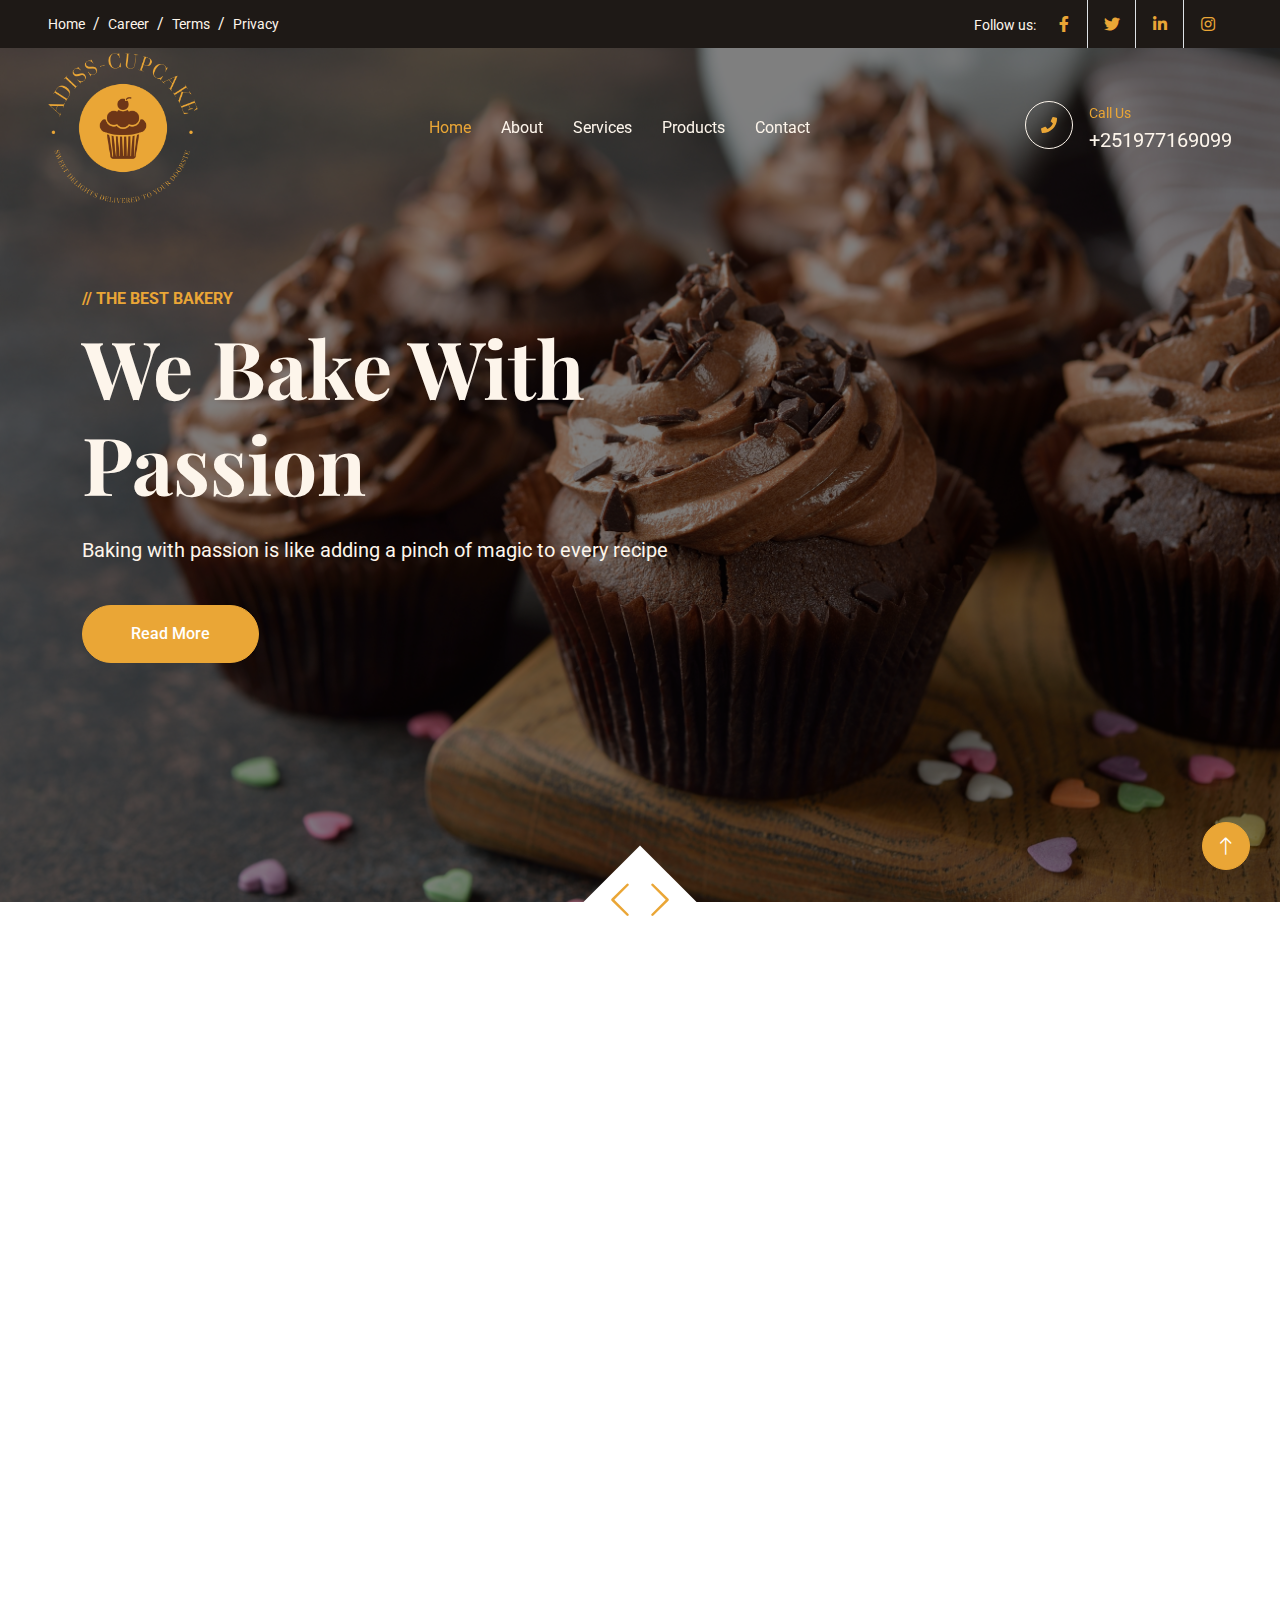
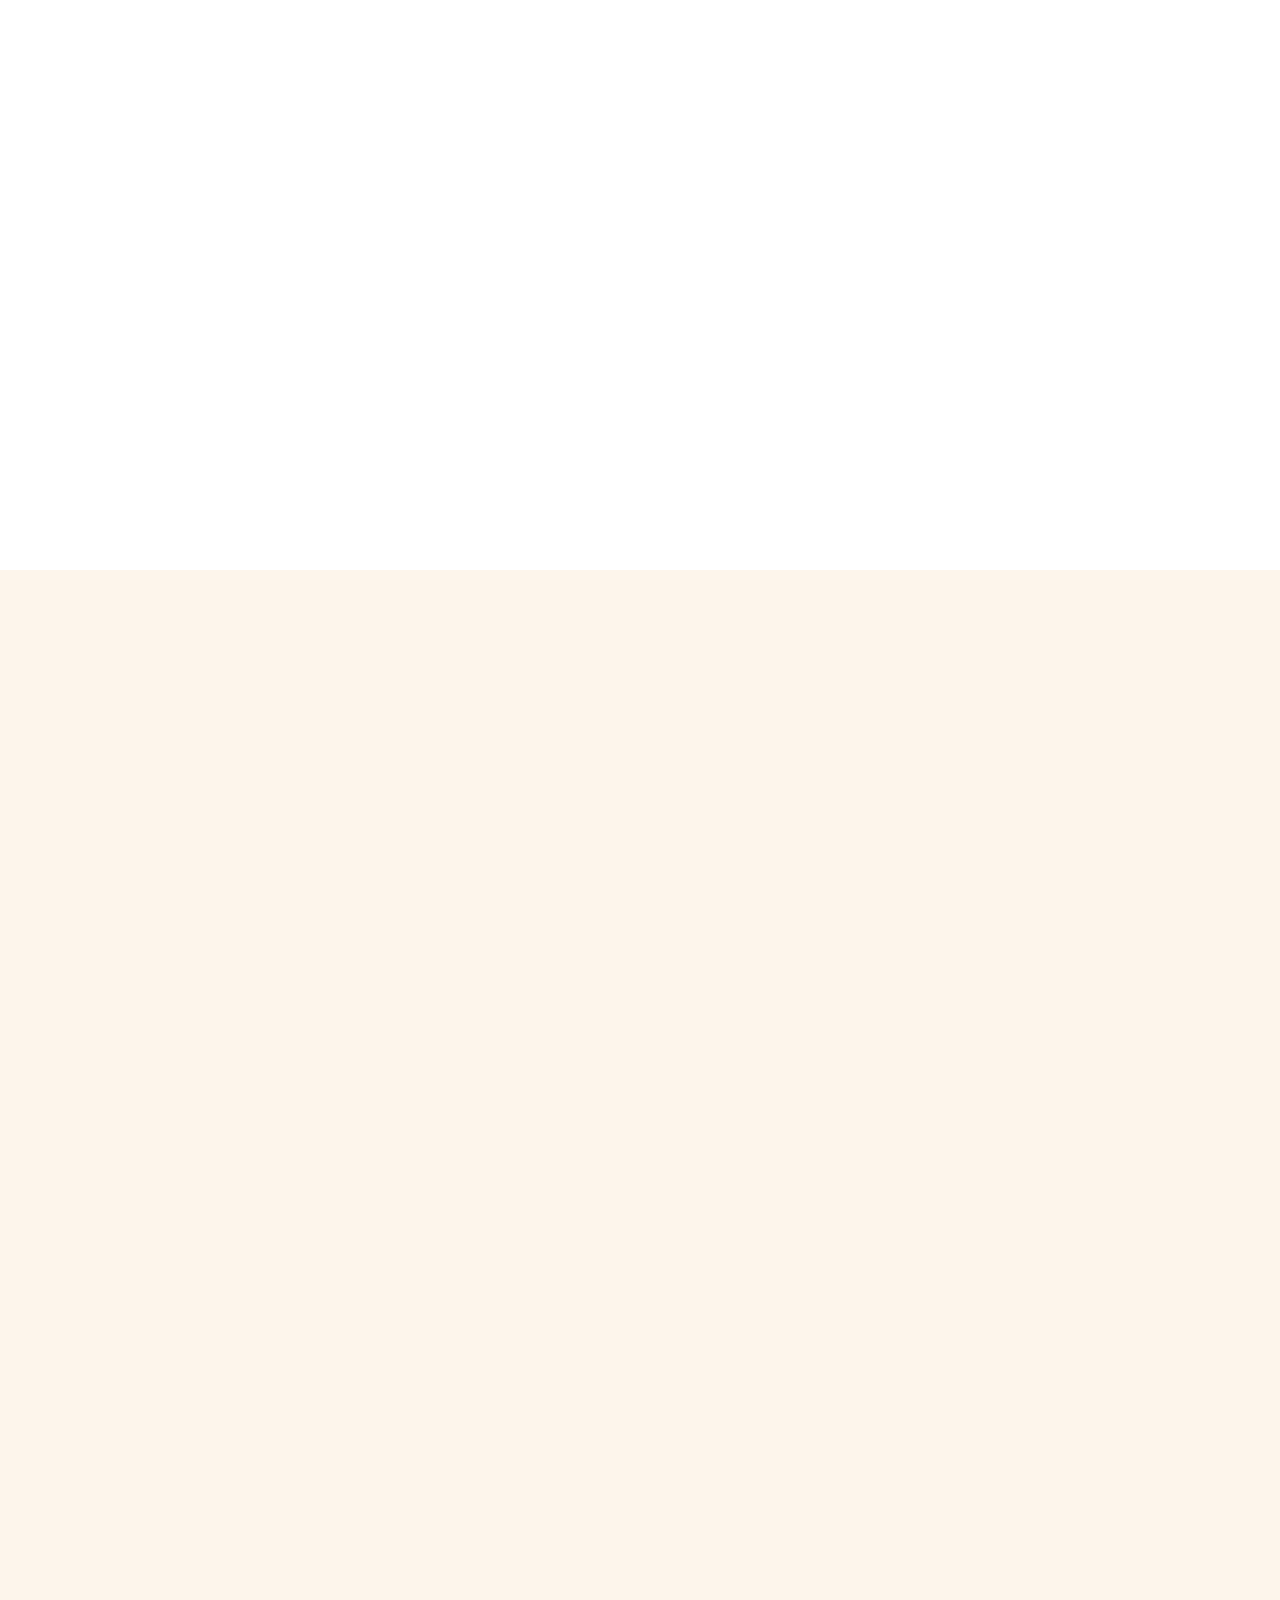
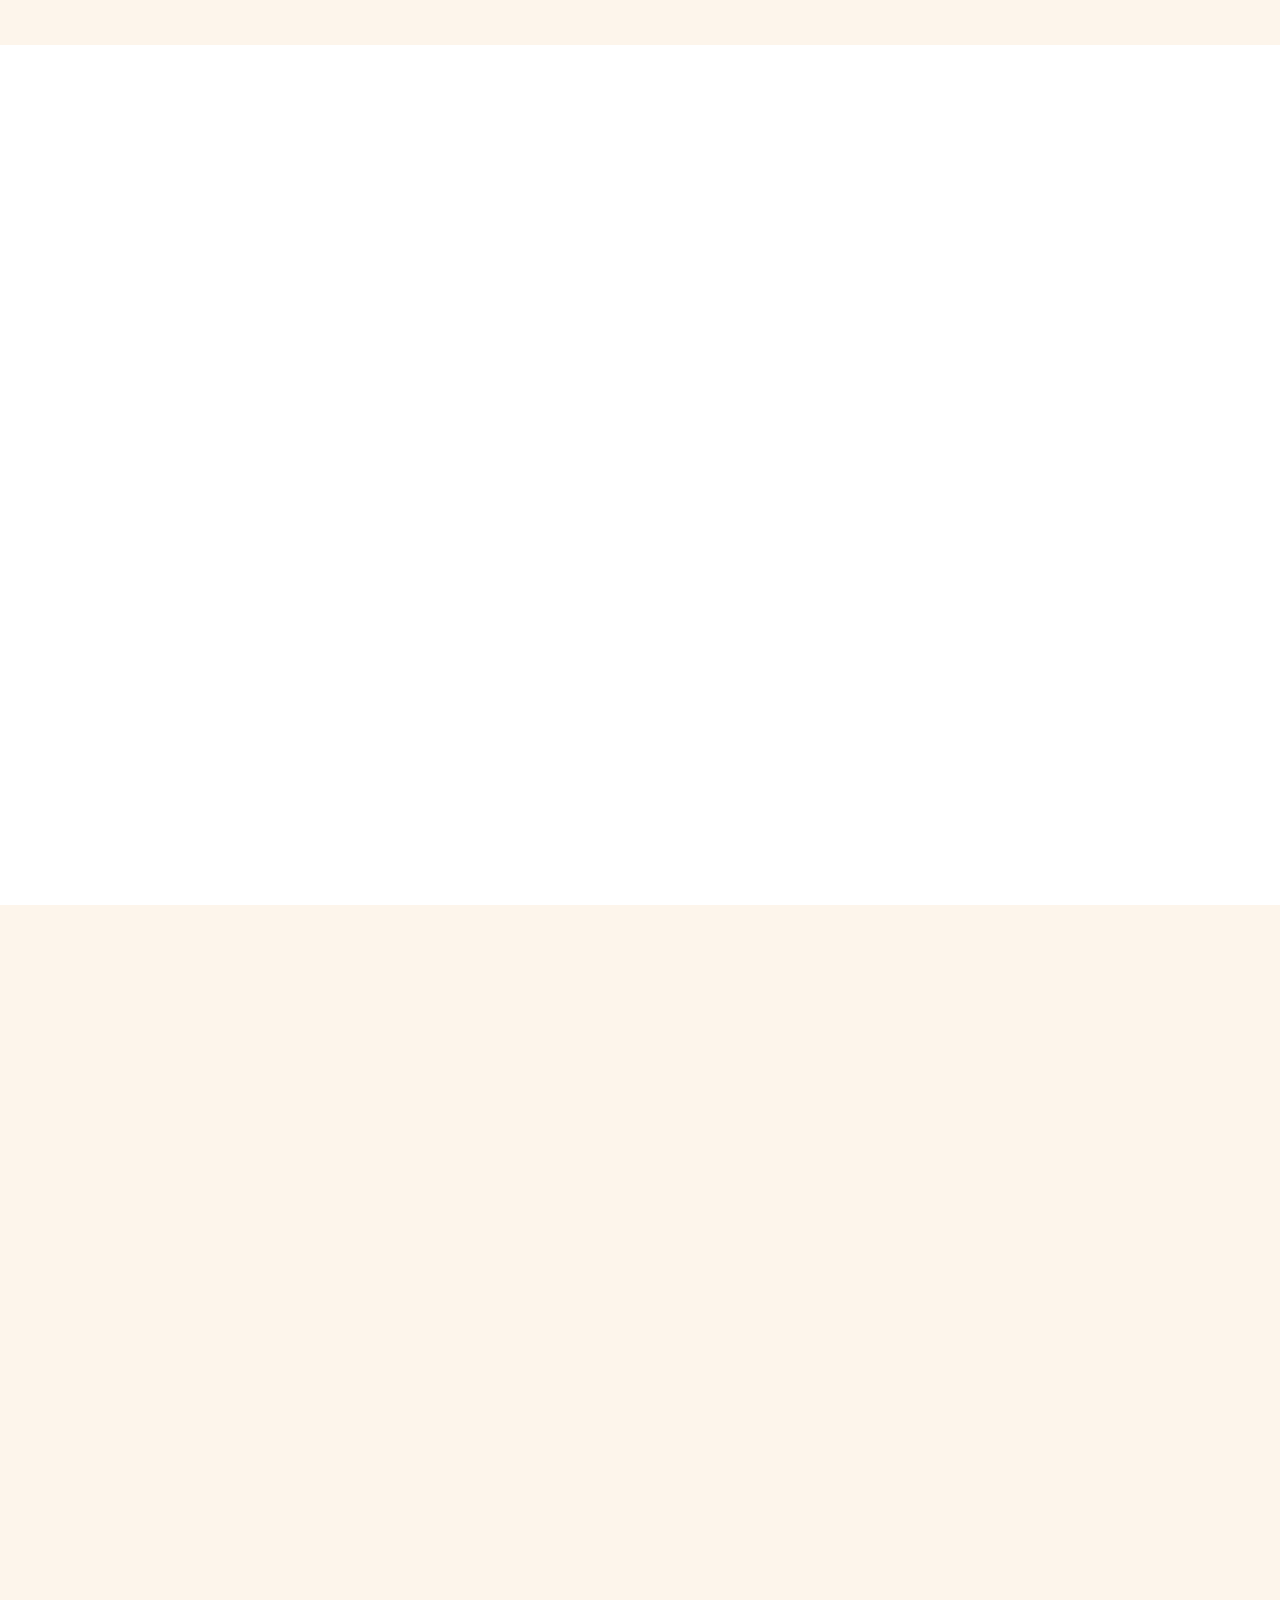
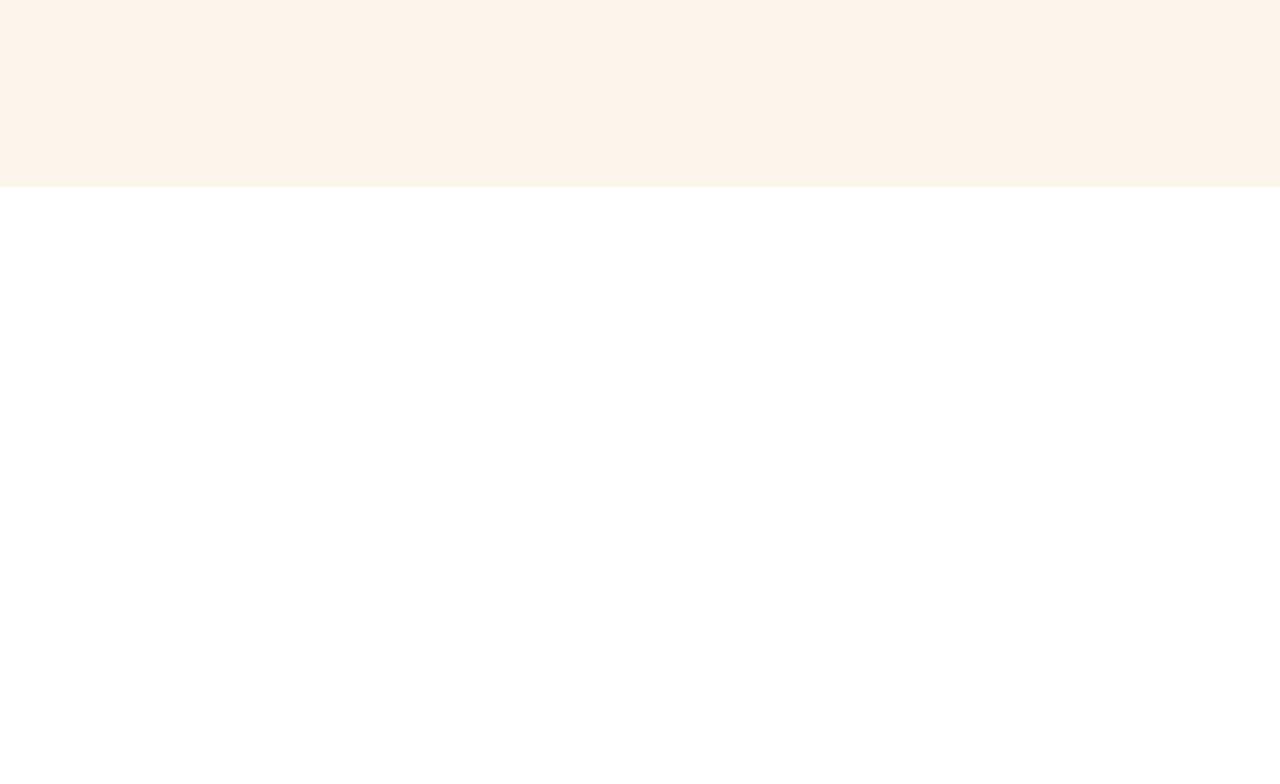
<file: baker-1.0.0/index.html>
<!DOCTYPE html>
<html lang="en">
  <head>
    <meta charset="utf-8" />
    <title>adiss-cupcake</title>
    <meta content="width=device-width, initial-scale=1.0" name="viewport" />
    <meta content="" name="keywords" />
    <meta content="" name="description" />

    <!-- Favicon -->
    <link href="img/logo.png" rel="icon" type="image/png" />

    <!-- Google Web Fonts -->
    <link rel="preconnect" href="https://fonts.googleapis.com" />
    <link rel="preconnect" href="https://fonts.gstatic.com" crossorigin />
    <link
      href="https://fonts.googleapis.com/css2?family=Roboto:wght@400;500&family=Playfair+Display:wght@600;700&display=swap"
      rel="stylesheet"
    />

    <!-- Icon Font Stylesheet -->
    <link
      href="https://cdnjs.cloudflare.com/ajax/libs/font-awesome/5.10.0/css/all.min.css"
      rel="stylesheet"
    />
    <link
      href="https://cdn.jsdelivr.net/npm/bootstrap-icons@1.4.1/font/bootstrap-icons.css"
      rel="stylesheet"
    />

    <!-- Libraries Stylesheet -->
    <link href="lib/animate/animate.min.css" rel="stylesheet" />
    <link href="lib/owlcarousel/assets/owl.carousel.min.css" rel="stylesheet" />

    <!-- Customized Bootstrap Stylesheet -->
    <link href="css/bootstrap.min.css" rel="stylesheet" />

    <!-- Template Stylesheet -->
    <link href="css/style.css" rel="stylesheet" />
  </head>

  <body>
    <!-- Spinner Start -->
    <div
      id="spinner"
      class="show bg-white position-fixed translate-middle w-100 vh-100 top-50 start-50 d-flex align-items-center justify-content-center"
    >
      <div class="spinner-grow text-primary" role="status"></div>
    </div>
    <!-- Spinner End -->

    <!-- Topbar Start -->
    <div
      class="container-fluid top-bar bg-dark text-light px-0 wow fadeIn"
      data-wow-delay="0.1s"
    >
      <div class="row gx-0 align-items-center d-none d-lg-flex">
        <div class="col-lg-6 px-5 text-start">
          <ol class="breadcrumb mb-0">
            <li class="breadcrumb-item">
              <a class="small text-light" href="#">Home</a>
            </li>
            <li class="breadcrumb-item">
              <a class="small text-light" href="#">Career</a>
            </li>
            <li class="breadcrumb-item">
              <a class="small text-light" href="#">Terms</a>
            </li>
            <li class="breadcrumb-item">
              <a class="small text-light" href="#">Privacy</a>
            </li>
          </ol>
        </div>
        <div class="col-lg-6 px-5 text-end">
          <small>Follow us:</small>
          <div class="h-100 d-inline-flex align-items-center">
            <a class="btn-lg-square text-primary border-end rounded-0" href=""
              ><i class="fab fa-facebook-f"></i
            ></a>
            <a class="btn-lg-square text-primary border-end rounded-0" href=""
              ><i class="fab fa-twitter"></i
            ></a>
            <a class="btn-lg-square text-primary border-end rounded-0" href=""
              ><i class="fab fa-linkedin-in"></i
            ></a>
            <a class="btn-lg-square text-primary pe-0" href=""
              ><i class="fab fa-instagram"></i
            ></a>
          </div>
        </div>
      </div>
    </div>
    <!-- Topbar End -->

    <!-- Navbar Start -->
    <nav
      class="navbar navbar-expand-lg navbar-dark fixed-top py-lg-0 px-lg-5 wow fadeIn"
      data-wow-delay="0.1s"
    >
      <a href="index.html" class="navbar-brand ms-4 ms-lg-0">
        <img
          src="img/logo.png"
          alt="Logo"
          width="150"
          height="auto"
          class="d-none d-md-block"
        />
      </a>
      <button
        type="button"
        class="navbar-toggler me-4"
        data-bs-toggle="collapse"
        data-bs-target="#navbarCollapse"
      >
        <span class="navbar-toggler-icon"></span>
      </button>
      <div class="collapse navbar-collapse" id="navbarCollapse">
        <div class="navbar-nav mx-auto p-4 p-lg-0">
          <a href="index.html" class="nav-item nav-link active">Home</a>
          <a href="about.html" class="nav-item nav-link">About</a>
          <a href="service.html" class="nav-item nav-link">Services</a>
          <a href="product.html" class="nav-item nav-link">Products</a>

          <a href="contact.html" class="nav-item nav-link">Contact</a>
        </div>
        <div class="d-none d-lg-flex">
          <div
            class="flex-shrink-0 btn-lg-square border border-light rounded-circle"
          >
            <i class="fa fa-phone text-primary"></i>
          </div>
          <div class="ps-3">
            <small class="text-primary mb-0">Call Us</small>
            <p class="text-light fs-5 mb-0">+251977169099</p>
          </div>
        </div>
      </div>
    </nav>
    <!-- Navbar End -->

    <!-- Carousel Start -->
    <div class="container-fluid p-0 pb-5 wow fadeIn" data-wow-delay="0.1s">
      <div class="owl-carousel header-carousel position-relative">
        <div class="owl-carousel-item position-relative">
          <img class="img-fluid" src="img/hero.jpg" alt="" />
          <div class="owl-carousel-inner">
            <div class="container">
              <div class="row justify-content-start">
                <div class="col-lg-8">
                  <p class="text-primary text-uppercase fw-bold mb-2">
                    // The Best Bakery
                  </p>
                  <h1 class="display-1 text-light mb-4 animated slideInDown">
                    We Bake With Passion
                  </h1>
                  <p class="text-light fs-5 mb-4 pb-3">
                    Baking with passion is like adding a pinch of magic to every
                    recipe
                  </p>
                  <a href="" class="btn btn-primary rounded-pill py-3 px-5"
                    >Read More</a
                  >
                </div>
              </div>
            </div>
          </div>
        </div>
        <div class="owl-carousel-item position-relative">
          <img class="img-fluid" src="img/carousel-2.jpg" alt="" />
          <div class="owl-carousel-inner">
            <div class="container">
              <div class="row justify-content-start">
                <div class="col-lg-8">
                  <p class="text-primary text-uppercase fw-bold mb-2">
                    // The Best Bakery
                  </p>
                  <h1 class="display-1 text-light mb-4 animated slideInDown">
                    We Bake With Passion
                  </h1>
                  <p class="text-light fs-5 mb-4 pb-3">
                    Vero elitr justo clita lorem. Ipsum dolor sed stet sit diam
                    rebum ipsum.
                  </p>
                  <a href="" class="btn btn-primary rounded-pill py-3 px-5"
                    >Read More</a
                  >
                </div>
              </div>
            </div>
          </div>
        </div>
      </div>
    </div>
    <!-- Carousel End -->

    <!-- Facts Start -->
    <div class="container-xxl py-6">
      <div class="container">
        <div class="row g-4">
          <div class="col-lg-3 col-md-6 wow fadeIn" data-wow-delay="0.1s">
            <div class="fact-item bg-light rounded text-center h-100 p-5">
              <i class="fa fa-certificate fa-4x text-primary mb-4"></i>
              <p class="mb-2">Years Experience</p>
              <h1 class="display-5 mb-0" data-toggle="counter-up">10</h1>
            </div>
          </div>
          <div class="col-lg-3 col-md-6 wow fadeIn" data-wow-delay="0.3s">
            <div class="fact-item bg-light rounded text-center h-100 p-5">
              <i class="fa fa-users fa-4x text-primary mb-4"></i>
              <p class="mb-2">Skilled Professionals</p>
              <h1 class="display-5 mb-0" data-toggle="counter-up">7</h1>
            </div>
          </div>
          <div class="col-lg-3 col-md-6 wow fadeIn" data-wow-delay="0.5s">
            <div class="fact-item bg-light rounded text-center h-100 p-5">
              <i class="fa fa-bread-slice fa-4x text-primary mb-4"></i>
              <p class="mb-2">Total Products</p>
              <h1 class="display-5 mb-0" data-toggle="counter-up">50</h1>
            </div>
          </div>
          <div class="col-lg-3 col-md-6 wow fadeIn" data-wow-delay="0.7s">
            <div class="fact-item bg-light rounded text-center h-100 p-5">
              <i class="fa fa-cart-plus fa-4x text-primary mb-4"></i>
              <p class="mb-2">Order Everyday</p>
              <h1 class="display-5 mb-0" data-toggle="counter-up">120</h1>
            </div>
          </div>
        </div>
      </div>
    </div>
    <!-- Facts End -->

    <!-- About Start -->
    <div class="container-xxl py-6">
      <div class="container">
        <div class="row g-5">
          <div class="col-lg-6 wow fadeInUp" data-wow-delay="0.1s">
            <div class="row img-twice position-relative h-100">
              <div class="col-6">
                <img class="img-fluid rounded" src="img/et2.jpg" alt="" />
              </div>
              <div class="col-6 align-self-end">
                <img class="img-fluid rounded" src="img/ethio1.jpg" alt="" />
              </div>
            </div>
          </div>
          <div class="col-lg-6 wow fadeInUp" data-wow-delay="0.5s">
            <div class="h-100">
              <p class="text-primary text-uppercase mb-2">// About Us</p>
              <h1 class="display-6 mb-4">
                We Bake Every Item From The Core Of Our Hearts
              </h1>
              <p>
                At adiss-cupcake "We Bake Every Item From The Core Of Our
                Hearts" in Addis Ababa, baking is our true passion. With love
                and care, we create visually stunning and delicious treats. Our
                commitment to excellence ensures that every bite is filled with
                dedication and joy. Indulge in our heartfelt creations and
                experience the extraordinary.
              </p>

              <div class="row g-2 mb-4">
                <div class="col-sm-6">
                  <i class="fa fa-check text-primary me-2"></i>Quality Products
                </div>
                <div class="col-sm-6">
                  <i class="fa fa-check text-primary me-2"></i>Custom Products
                </div>
                <div class="col-sm-6">
                  <i class="fa fa-check text-primary me-2"></i>Online Order
                </div>
                <div class="col-sm-6">
                  <i class="fa fa-check text-primary me-2"></i>Home Delivery
                </div>
              </div>
              <a class="btn btn-primary rounded-pill py-3 px-5" href=""
                >Read More</a
              >
            </div>
          </div>
        </div>
      </div>
    </div>
    <!-- About End -->

    <!-- Product Start -->
    <div class="container-xxl bg-light my-6 py-6 pt-0">
      <div class="container">
        <div
          class="bg-primary text-light rounded-bottom p-5 my-6 mt-0 wow fadeInUp"
          data-wow-delay="0.1s"
        >
          <div class="row g-4 align-items-center">
            <div class="col-lg-6">
              <h1 class="display-4 text-light mb-0">
                The Best Bakery In Addis Ababa
              </h1>
            </div>
            <div class="col-lg-6 text-lg-end">
              <div class="d-inline-flex align-items-center text-start">
                <i class="fa fa-phone-alt fa-4x flex-shrink-0"></i>
                <div class="ms-4">
                  <p class="fs-5 fw-bold mb-0">Call Us</p>
                  <p class="fs-1 fw-bold mb-0">+251977169099</p>
                </div>
              </div>
            </div>
          </div>
        </div>
        <div
          class="text-center mx-auto mb-5 wow fadeInUp"
          data-wow-delay="0.1s"
          style="max-width: 500px"
        >
          <p class="text-primary text-uppercase mb-2">// Bakery Products</p>
          <h1 class="display-6 mb-4">
            Explore The Categories Of Our Bakery Products
          </h1>
        </div>
        <div class="row g-4">
          <div class="col-lg-4 col-md-6 wow fadeInUp" data-wow-delay="0.1s">
            <div
              class="product-item d-flex flex-column bg-white rounded overflow-hidden h-100"
            >
              <div class="text-center p-4">
                <div
                  class="d-inline-block border border-primary rounded-pill px-3 mb-3"
                >
                  40-br to 99-br
                </div>
                <h3 class="mb-3">Cake</h3>
                <span
                  >Tempor erat elitr rebum at clita dolor diam ipsum sit diam
                  amet diam et eos</span
                >
              </div>
              <div class="position-relative mt-auto">
                <img class="img-fluid" src="img/product-1.jpg" alt="" />
                <div class="product-overlay">
                  <a
                    class="btn btn-lg-square btn-outline-light rounded-circle"
                    href=""
                    ><i class="fa fa-eye text-primary"></i
                  ></a>
                </div>
              </div>
            </div>
          </div>
          <div class="col-lg-4 col-md-6 wow fadeInUp" data-wow-delay="0.3s">
            <div
              class="product-item d-flex flex-column bg-white rounded overflow-hidden h-100"
            >
              <div class="text-center p-4">
                <div
                  class="d-inline-block border border-primary rounded-pill pt-1 px-3 mb-3"
                >
                  11-br to 99-br
                </div>
                <h3 class="mb-3">Bread</h3>
                <span
                  >Tempor erat elitr rebum at clita dolor diam ipsum sit diam
                  amet diam et eos</span
                >
              </div>
              <div class="position-relative mt-auto">
                <img class="img-fluid" src="img/product-2.jpg" alt="" />
                <div class="product-overlay">
                  <a
                    class="btn btn-lg-square btn-outline-light rounded-circle"
                    href=""
                    ><i class="fa fa-eye text-primary"></i
                  ></a>
                </div>
              </div>
            </div>
          </div>
          <div class="col-lg-4 col-md-6 wow fadeInUp" data-wow-delay="0.5s">
            <div
              class="product-item d-flex flex-column bg-white rounded overflow-hidden h-100"
            >
              <div class="text-center p-4">
                <div
                  class="d-inline-block border border-primary rounded-pill pt-1 px-3 mb-3"
                >
                  11-br to 99-br
                </div>
                <h4 class="mb-3">Cookies</h4>
                <span
                  >Tempor erat elitr rebum at clita dolor diam ipsum sit diam
                  amet diam et eos</span
                >
              </div>
              <div class="position-relative mt-auto">
                <img class="img-fluid" src="img/product-3.jpg" alt="" />
                <div class="product-overlay">
                  <a
                    class="btn btn-lg-square btn-outline-light rounded-circle"
                    href=""
                    ><i class="fa fa-eye text-primary"></i
                  ></a>
                </div>
              </div>
            </div>
          </div>
        </div>
      </div>
    </div>
    <!-- Product End -->

    <!-- Service Start -->
    <div class="container-xxl py-6">
      <div class="container">
        <div class="row g-5">
          <div class="col-lg-6 wow fadeInUp" data-wow-delay="0.1s">
            <p class="text-primary text-uppercase mb-2">// Our Services</p>
            <h1 class="display-6 mb-4">What Do We Offer For You?</h1>
            <p class="mb-5">
              Tempor erat elitr rebum at clita. Diam dolor diam ipsum sit. Aliqu
              diam amet diam et eos. Clita erat ipsum et lorem et sit, sed stet
              lorem sit clita duo justo magna dolore erat amet
            </p>
            <div class="row gy-5 gx-4">
              <div class="col-sm-6 wow fadeIn" data-wow-delay="0.1s">
                <div class="d-flex align-items-center mb-3">
                  <div
                    class="flex-shrink-0 btn-square bg-primary rounded-circle me-3"
                  >
                    <i class="fa fa-bread-slice text-white"></i>
                  </div>
                  <h5 class="mb-0">Quality Products</h5>
                </div>
                <span
                  >Magna sea eos sit dolor, ipsum amet ipsum lorem diam
                  eos</span
                >
              </div>
              <div class="col-sm-6 wow fadeIn" data-wow-delay="0.2s">
                <div class="d-flex align-items-center mb-3">
                  <div
                    class="flex-shrink-0 btn-square bg-primary rounded-circle me-3"
                  >
                    <i class="fa fa-birthday-cake text-white"></i>
                  </div>
                  <h5 class="mb-0">Custom Products</h5>
                </div>
                <span
                  >Magna sea eos sit dolor, ipsum amet ipsum lorem diam
                  eos</span
                >
              </div>
              <div class="col-sm-6 wow fadeIn" data-wow-delay="0.3s">
                <div class="d-flex align-items-center mb-3">
                  <div
                    class="flex-shrink-0 btn-square bg-primary rounded-circle me-3"
                  >
                    <i class="fa fa-cart-plus text-white"></i>
                  </div>
                  <h5 class="mb-0">Online Order</h5>
                </div>
                <span
                  >Magna sea eos sit dolor, ipsum amet ipsum lorem diam
                  eos</span
                >
              </div>
              <div class="col-sm-6 wow fadeIn" data-wow-delay="0.4s">
                <div class="d-flex align-items-center mb-3">
                  <div
                    class="flex-shrink-0 btn-square bg-primary rounded-circle me-3"
                  >
                    <i class="fa fa-truck text-white"></i>
                  </div>
                  <h5 class="mb-0">Home Delivery</h5>
                </div>
                <span
                  >Magna sea eos sit dolor, ipsum amet ipsum lorem diam
                  eos</span
                >
              </div>
            </div>
          </div>
          <div class="col-lg-6 wow fadeInUp" data-wow-delay="0.5s">
            <div class="row img-twice position-relative h-100">
              <div class="col-6">
                <img class="img-fluid rounded" src="img/service-1.jpg" alt="" />
              </div>
              <div class="col-6 align-self-end">
                <img class="img-fluid rounded" src="img/service-2.jpg" alt="" />
              </div>
            </div>
          </div>
        </div>
      </div>
    </div>
    <!-- Service End -->

    <!-- Testimonial Start -->
    <div class="container-xxl bg-light my-6 py-6 pb-0">
      <div class="container">
        <div
          class="text-center mx-auto mb-5 wow fadeInUp"
          data-wow-delay="0.1s"
          style="max-width: 500px"
        >
          <p class="text-primary text-uppercase mb-2">// Client's Review</p>
          <h1 class="display-6 mb-4">More Than 1000+ Customers Trusted Us</h1>
        </div>
        <div
          class="owl-carousel testimonial-carousel wow fadeInUp"
          data-wow-delay="0.1s"
        >
          <div class="testimonial-item bg-white rounded p-4">
            <div class="d-flex align-items-center mb-4">
              <img
                class="flex-shrink-0 rounded-circle border p-1"
                src="img/testimonial-1.jpg"
                alt=""
              />
              <div class="ms-4">
                <h5 class="mb-1">Client Name</h5>
                <span>Profession</span>
              </div>
            </div>
            <p class="mb-0">
              Tempor erat elitr rebum at clita. Diam dolor diam ipsum sit diam
              amet diam et eos. Clita erat ipsum et lorem et sit.
            </p>
          </div>
          <div class="testimonial-item bg-white rounded p-4">
            <div class="d-flex align-items-center mb-4">
              <img
                class="flex-shrink-0 rounded-circle border p-1"
                src="img/testimonial-2.jpg"
                alt=""
              />
              <div class="ms-4">
                <h5 class="mb-1">Client Name</h5>
                <span>Profession</span>
              </div>
            </div>
            <p class="mb-0">
              Tempor erat elitr rebum at clita. Diam dolor diam ipsum sit diam
              amet diam et eos. Clita erat ipsum et lorem et sit.
            </p>
          </div>
          <div class="testimonial-item bg-white rounded p-4">
            <div class="d-flex align-items-center mb-4">
              <img
                class="flex-shrink-0 rounded-circle border p-1"
                src="img/testimonial-3.jpg"
                alt=""
              />
              <div class="ms-4">
                <h5 class="mb-1">Client Name</h5>
                <span>Profession</span>
              </div>
            </div>
            <p class="mb-0">
              Tempor erat elitr rebum at clita. Diam dolor diam ipsum sit diam
              amet diam et eos. Clita erat ipsum et lorem et sit.
            </p>
          </div>
          <div class="testimonial-item bg-white rounded p-4">
            <div class="d-flex align-items-center mb-4">
              <img
                class="flex-shrink-0 rounded-circle border p-1"
                src="img/testimonial-4.jpg"
                alt=""
              />
              <div class="ms-4">
                <h5 class="mb-1">Client Name</h5>
                <span>Profession</span>
              </div>
            </div>
            <p class="mb-0">
              Tempor erat elitr rebum at clita. Diam dolor diam ipsum sit diam
              amet diam et eos. Clita erat ipsum et lorem et sit.
            </p>
          </div>
        </div>
        <div
          class="bg-primary text-light rounded-top p-5 my-6 mb-0 wow fadeInUp"
          data-wow-delay="0.1s"
        >
          <div class="row align-items-center">
            <div class="col-md-6">
              <h1 class="display-4 text-light mb-0">
                Subscribe Our Newsletter
              </h1>
            </div>
            <div class="col-md-6 text-md-end">
              <div class="position-relative">
                <input
                  class="form-control bg-transparent border-light w-100 py-3 ps-4 pe-5"
                  type="text"
                  placeholder="Your email"
                />
                <button
                  type="button"
                  class="btn btn-dark py-2 px-3 position-absolute top-0 end-0 mt-2 me-2"
                >
                  SignUp
                </button>
              </div>
            </div>
          </div>
        </div>
      </div>
    </div>
    <!-- Testimonial End -->

    <!-- Footer Start -->
    <div
      class="container-fluid bg-dark text-light footer my-6 mb-0 py-5 wow fadeIn"
      data-wow-delay="0.1s"
    >
      <div class="container py-5">
        <div class="row g-5">
          <div class="col-lg-3 col-md-6">
            <h4 class="text-light mb-4">Office Address</h4>
            <p class="mb-2">
              <i class="fa fa-map-marker-alt me-3"></i>Safari,Addis Ababa,
              Ethiopia
            </p>
            <p class="mb-2">
              <i class="fa fa-phone-alt me-3"></i>+251977169099
            </p>
            <p class="mb-2">
              <i class="fa fa-envelope me-3"></i>info@example.com
            </p>
            <div class="d-flex pt-2">
              <a
                class="btn btn-square btn-outline-light rounded-circle me-1"
                href=""
                ><i class="fab fa-twitter"></i
              ></a>
              <a
                class="btn btn-square btn-outline-light rounded-circle me-1"
                href=""
                ><i class="fab fa-facebook-f"></i
              ></a>
              <a
                class="btn btn-square btn-outline-light rounded-circle me-1"
                href=""
                ><i class="fab fa-youtube"></i
              ></a>
              <a
                class="btn btn-square btn-outline-light rounded-circle me-0"
                href=""
                ><i class="fab fa-linkedin-in"></i
              ></a>
            </div>
          </div>
          <div class="col-lg-3 col-md-6">
            <h4 class="text-light mb-4">Quick Links</h4>
            <a class="btn btn-link" href="">About Us</a>
            <a class="btn btn-link" href="">Contact Us</a>
            <a class="btn btn-link" href="">Our Services</a>
            <a class="btn btn-link" href="">Terms & Condition</a>
            <a class="btn btn-link" href="">Support</a>
          </div>
          <div class="col-lg-3 col-md-6">
            <h4 class="text-light mb-4">Quick Links</h4>
            <a class="btn btn-link" href="">About Us</a>
            <a class="btn btn-link" href="">Contact Us</a>
            <a class="btn btn-link" href="">Our Services</a>
            <a class="btn btn-link" href="">Terms & Condition</a>
            <a class="btn btn-link" href="">Support</a>
          </div>
          <div class="col-lg-3 col-md-6">
            <h4 class="text-light mb-4">Photo Gallery</h4>
            <div class="row g-2">
              <div class="col-4">
                <img
                  class="img-fluid bg-light rounded p-1"
                  src="img/product-1.jpg"
                  alt="Image"
                />
              </div>
              <div class="col-4">
                <img
                  class="img-fluid bg-light rounded p-1"
                  src="img/product-2.jpg"
                  alt="Image"
                />
              </div>
              <div class="col-4">
                <img
                  class="img-fluid bg-light rounded p-1"
                  src="img/product-3.jpg"
                  alt="Image"
                />
              </div>
              <div class="col-4">
                <img
                  class="img-fluid bg-light rounded p-1"
                  src="img/product-2.jpg"
                  alt="Image"
                />
              </div>
              <div class="col-4">
                <img
                  class="img-fluid bg-light rounded p-1"
                  src="img/product-3.jpg"
                  alt="Image"
                />
              </div>
              <div class="col-4">
                <img
                  class="img-fluid bg-light rounded p-1"
                  src="img/product-1.jpg"
                  alt="Image"
                />
              </div>
            </div>
          </div>
        </div>
      </div>
    </div>
    <!-- Footer End -->

    <!-- Copyright Start -->
    <div
      class="container-fluid copyright text-light py-4 wow fadeIn"
      data-wow-delay="0.1s"
    >
      <div class="container">
        <div class="row">
          <div class="col-md-6 text-center text-md-start mb-3 mb-md-0">
            &copy; <a href="#">adiss-cupcake</a>, All Right Reserved.
          </div>
          <div class="col-md-6 text-center text-md-end">
            <!--/*** This template is free as long as you keep the footer author’s credit link/attribution link/backlink. If you'd like to use the template without the footer author’s credit link/attribution link/backlink, you can purchase the Credit Removal License from "https://htmlcodex.com/credit-removal". Thank you for your support. ***/-->
            Designed By <a href="https://htmlcodex.com">@sirakkidane</a>
            <br />phone:
            <a
              class="border-bottom"
              href="https://themewagon.com"
              target="_blank"
              >+251977169099</a
            >
          </div>
        </div>
      </div>
    </div>
    <!-- Copyright End -->

    <!-- Back to Top -->
    <a
      href="#"
      class="btn btn-lg btn-primary btn-lg-square rounded-circle back-to-top"
      ><i class="bi bi-arrow-up"></i
    ></a>

    <!-- JavaScript Libraries -->
    <script src="https://code.jquery.com/jquery-3.4.1.min.js"></script>
    <script src="https://cdn.jsdelivr.net/npm/bootstrap@5.0.0/dist/js/bootstrap.bundle.min.js"></script>
    <script src="lib/wow/wow.min.js"></script>
    <script src="lib/easing/easing.min.js"></script>
    <script src="lib/waypoints/waypoints.min.js"></script>
    <script src="lib/counterup/counterup.min.js"></script>
    <script src="lib/owlcarousel/owl.carousel.min.js"></script>

    <!-- Template Javascript -->
    <script src="js/main.js"></script>
  </body>
</html>
</file>
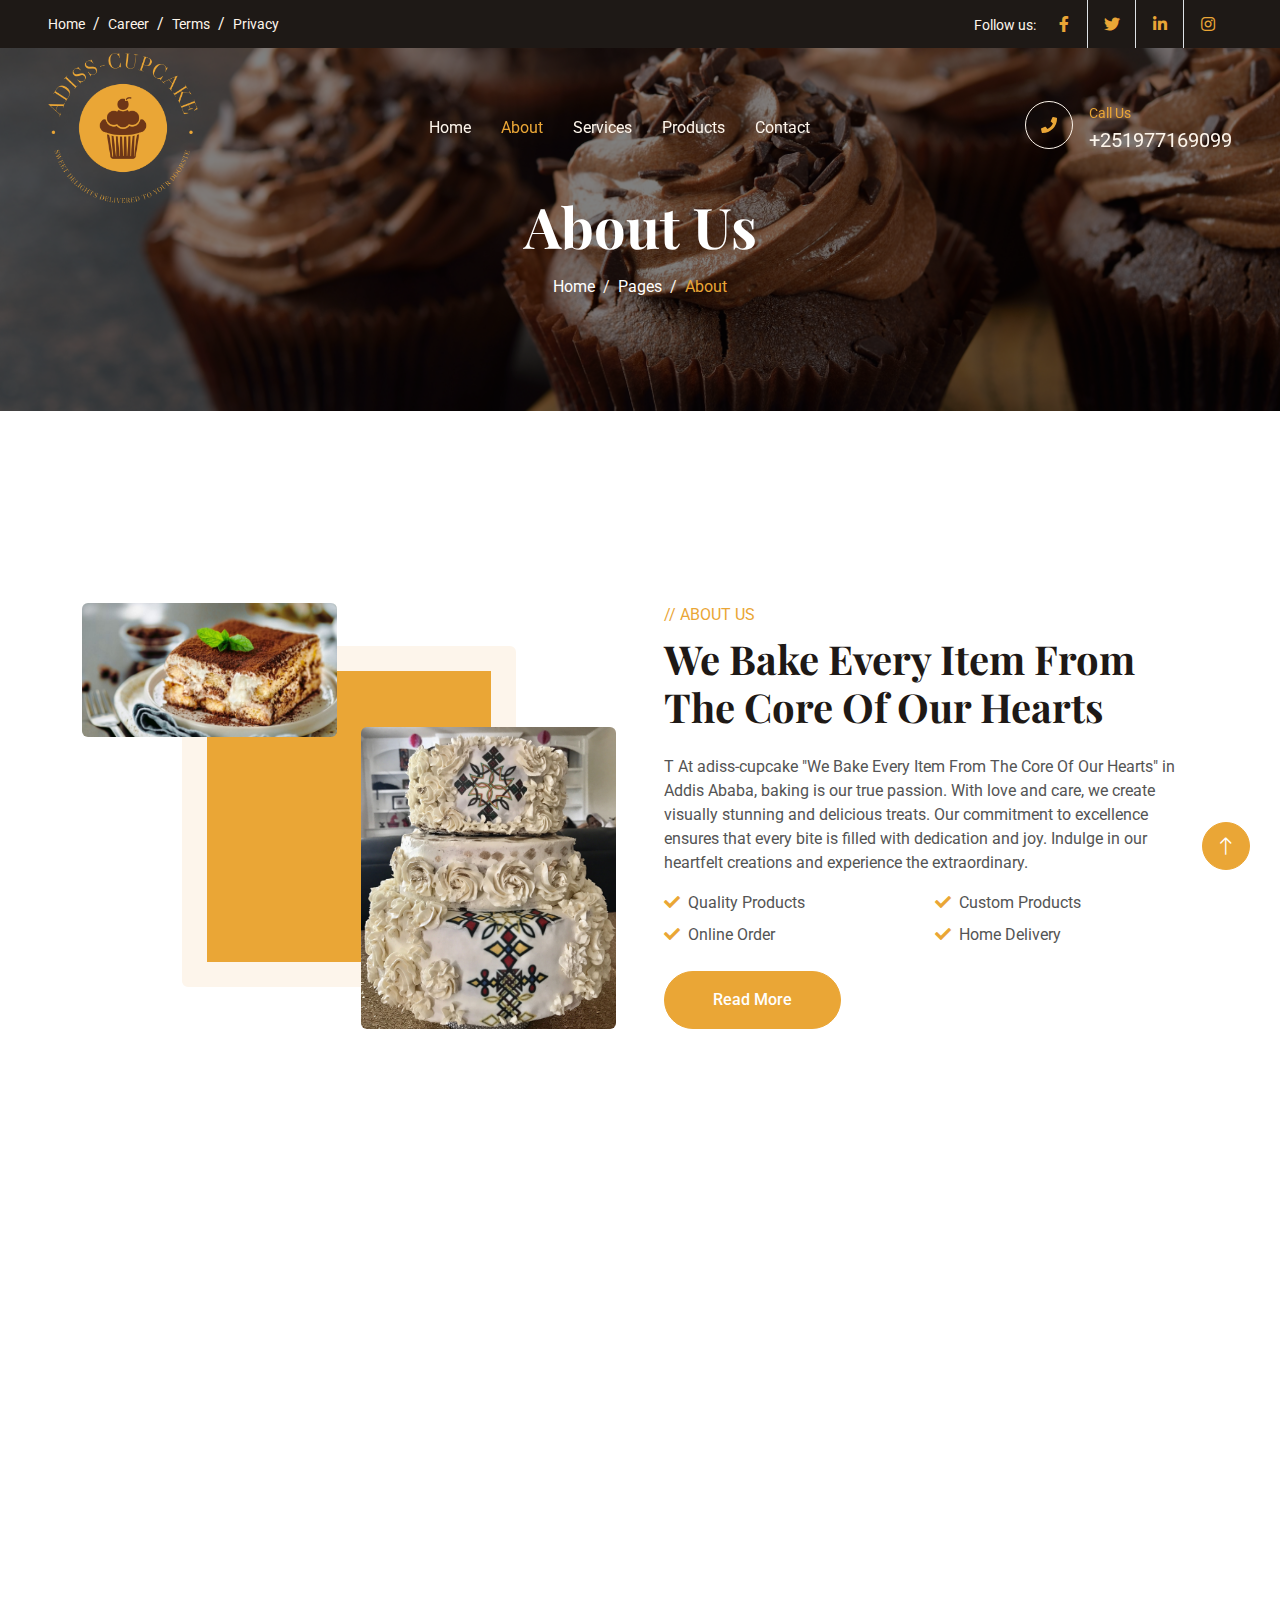
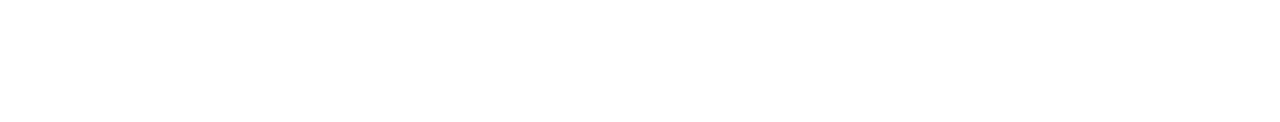
<file: baker-1.0.0/about.html>
<!DOCTYPE html>
<html lang="en">
  <head>
    <meta charset="utf-8" />
    <title>adiss-cupcake's</title>
    <meta content="width=device-width, initial-scale=1.0" name="viewport" />
    <meta content="" name="keywords" />
    <meta content="" name="description" />

    <!-- Favicon -->
    <link href="img/logo.png" rel="icon" type="image/png" />

    <!-- Google Web Fonts -->
    <link rel="preconnect" href="https://fonts.googleapis.com" />
    <link rel="preconnect" href="https://fonts.gstatic.com" crossorigin />
    <link
      href="https://fonts.googleapis.com/css2?family=Roboto:wght@400;500&family=Playfair+Display:wght@600;700&display=swap"
      rel="stylesheet"
    />

    <!-- Icon Font Stylesheet -->
    <link
      href="https://cdnjs.cloudflare.com/ajax/libs/font-awesome/5.10.0/css/all.min.css"
      rel="stylesheet"
    />
    <link
      href="https://cdn.jsdelivr.net/npm/bootstrap-icons@1.4.1/font/bootstrap-icons.css"
      rel="stylesheet"
    />

    <!-- Libraries Stylesheet -->
    <link href="lib/animate/animate.min.css" rel="stylesheet" />
    <link href="lib/owlcarousel/assets/owl.carousel.min.css" rel="stylesheet" />

    <!-- Customized Bootstrap Stylesheet -->
    <link href="css/bootstrap.min.css" rel="stylesheet" />

    <!-- Template Stylesheet -->
    <link href="css/style.css" rel="stylesheet" />
  </head>

  <body>
    <!-- Spinner Start -->
    <div
      id="spinner"
      class="show bg-white position-fixed translate-middle w-100 vh-100 top-50 start-50 d-flex align-items-center justify-content-center"
    >
      <div class="spinner-grow text-primary" role="status"></div>
    </div>
    <!-- Spinner End -->

    <!-- Topbar Start -->
    <div
      class="container-fluid top-bar bg-dark text-light px-0 wow fadeIn"
      data-wow-delay="0.1s"
    >
      <div class="row gx-0 align-items-center d-none d-lg-flex">
        <div class="col-lg-6 px-5 text-start">
          <ol class="breadcrumb mb-0">
            <li class="breadcrumb-item">
              <a class="small text-light" href="#">Home</a>
            </li>
            <li class="breadcrumb-item">
              <a class="small text-light" href="#">Career</a>
            </li>
            <li class="breadcrumb-item">
              <a class="small text-light" href="#">Terms</a>
            </li>
            <li class="breadcrumb-item">
              <a class="small text-light" href="#">Privacy</a>
            </li>
          </ol>
        </div>
        <div class="col-lg-6 px-5 text-end">
          <small>Follow us:</small>
          <div class="h-100 d-inline-flex align-items-center">
            <a class="btn-lg-square text-primary border-end rounded-0" href=""
              ><i class="fab fa-facebook-f"></i
            ></a>
            <a class="btn-lg-square text-primary border-end rounded-0" href=""
              ><i class="fab fa-twitter"></i
            ></a>
            <a class="btn-lg-square text-primary border-end rounded-0" href=""
              ><i class="fab fa-linkedin-in"></i
            ></a>
            <a class="btn-lg-square text-primary pe-0" href=""
              ><i class="fab fa-instagram"></i
            ></a>
          </div>
        </div>
      </div>
    </div>
    <!-- Topbar End -->

    <!-- Navbar Start -->
    <nav
      class="navbar navbar-expand-lg navbar-dark fixed-top py-lg-0 px-lg-5 wow fadeIn"
      data-wow-delay="0.1s"
    >
      <a href="index.html" class="navbar-brand ms-4 ms-lg-0">
        <img
          src="img/logo.png"
          alt="Logo"
          width="150"
          height="auto"
          class="d-none d-md-block"
        />
      </a>
      <button
        type="button"
        class="navbar-toggler me-4"
        data-bs-toggle="collapse"
        data-bs-target="#navbarCollapse"
      >
        <span class="navbar-toggler-icon"></span>
      </button>
      <div class="collapse navbar-collapse" id="navbarCollapse">
        <div class="navbar-nav mx-auto p-4 p-lg-0">
          <a href="index.html" class="nav-item nav-link">Home</a>
          <a href="about.html" class="nav-item nav-link active">About</a>
          <a href="service.html" class="nav-item nav-link">Services</a>
          <a href="product.html" class="nav-item nav-link">Products</a>

          <a href="contact.html" class="nav-item nav-link">Contact</a>
        </div>
        <div class="d-none d-lg-flex">
          <div
            class="flex-shrink-0 btn-lg-square border border-light rounded-circle"
          >
            <i class="fa fa-phone text-primary"></i>
          </div>
          <div class="ps-3">
            <small class="text-primary mb-0">Call Us</small>
            <p class="text-light fs-5 mb-0">+251977169099</p>
          </div>
        </div>
      </div>
    </nav>
    <!-- Navbar End -->

    <!-- Page Header Start -->
    <div
      class="container-fluid page-header py-6 wow fadeIn"
      data-wow-delay="0.1s"
    >
      <div class="container text-center pt-5 pb-3">
        <h1 class="display-4 text-white animated slideInDown mb-3">About Us</h1>
        <nav aria-label="breadcrumb animated slideInDown">
          <ol class="breadcrumb justify-content-center mb-0">
            <li class="breadcrumb-item">
              <a class="text-white" href="#">Home</a>
            </li>
            <li class="breadcrumb-item">
              <a class="text-white" href="#">Pages</a>
            </li>
            <li class="breadcrumb-item text-primary active" aria-current="page">
              About
            </li>
          </ol>
        </nav>
      </div>
    </div>
    <!-- Page Header End -->

    <!-- About Start -->
    <div class="container-xxl py-6">
      <div class="container">
        <div class="row g-5">
          <div class="col-lg-6 wow fadeInUp" data-wow-delay="0.1s">
            <div class="row img-twice position-relative h-100">
              <div class="col-6">
                <img class="img-fluid rounded" src="img/et2.jpg" alt="" />
              </div>
              <div class="col-6 align-self-end">
                <img class="img-fluid rounded" src="img/ethio1.jpg" alt="" />
              </div>
            </div>
          </div>
          <div class="col-lg-6 wow fadeInUp" data-wow-delay="0.5s">
            <div class="h-100">
              <p class="text-primary text-uppercase mb-2">// About Us</p>
              <h1 class="display-6 mb-4">
                We Bake Every Item From The Core Of Our Hearts
              </h1>
              <p>
                T At adiss-cupcake "We Bake Every Item From The Core Of Our
                Hearts" in Addis Ababa, baking is our true passion. With love
                and care, we create visually stunning and delicious treats. Our
                commitment to excellence ensures that every bite is filled with
                dedication and joy. Indulge in our heartfelt creations and
                experience the extraordinary.
              </p>
              <div class="row g-2 mb-4">
                <div class="col-sm-6">
                  <i class="fa fa-check text-primary me-2"></i>Quality Products
                </div>
                <div class="col-sm-6">
                  <i class="fa fa-check text-primary me-2"></i>Custom Products
                </div>
                <div class="col-sm-6">
                  <i class="fa fa-check text-primary me-2"></i>Online Order
                </div>
                <div class="col-sm-6">
                  <i class="fa fa-check text-primary me-2"></i>Home Delivery
                </div>
              </div>
              <a class="btn btn-primary rounded-pill py-3 px-5" href=""
                >Read More</a
              >
            </div>
          </div>
        </div>
      </div>
    </div>
    <!-- About End -->

    <!-- Footer Start -->
    <div
      class="container-fluid bg-dark text-light footer my-6 mb-0 py-5 wow fadeIn"
      data-wow-delay="0.1s"
    >
      <div class="container py-5">
        <div class="row g-5">
          <div class="col-lg-3 col-md-6">
            <h4 class="text-light mb-4">Office Address</h4>
            <p class="mb-2">
              <i class="fa fa-map-marker-alt me-3"></i>Safari,Addis Ababa,
              Ethiopia
            </p>
            <p class="mb-2">
              <i class="fa fa-phone-alt me-3"></i>+251977169099
            </p>
            <p class="mb-2">
              <i class="fa fa-envelope me-3"></i>info@example.com
            </p>
            <div class="d-flex pt-2">
              <a
                class="btn btn-square btn-outline-light rounded-circle me-1"
                href=""
                ><i class="fab fa-twitter"></i
              ></a>
              <a
                class="btn btn-square btn-outline-light rounded-circle me-1"
                href=""
                ><i class="fab fa-facebook-f"></i
              ></a>
              <a
                class="btn btn-square btn-outline-light rounded-circle me-1"
                href=""
                ><i class="fab fa-youtube"></i
              ></a>
              <a
                class="btn btn-square btn-outline-light rounded-circle me-0"
                href=""
                ><i class="fab fa-linkedin-in"></i
              ></a>
            </div>
          </div>
          <div class="col-lg-3 col-md-6">
            <h4 class="text-light mb-4">Quick Links</h4>
            <a class="btn btn-link" href="">About Us</a>
            <a class="btn btn-link" href="">Contact Us</a>
            <a class="btn btn-link" href="">Our Services</a>
            <a class="btn btn-link" href="">Terms & Condition</a>
            <a class="btn btn-link" href="">Support</a>
          </div>
          <div class="col-lg-3 col-md-6">
            <h4 class="text-light mb-4">Quick Links</h4>
            <a class="btn btn-link" href="">About Us</a>
            <a class="btn btn-link" href="">Contact Us</a>
            <a class="btn btn-link" href="">Our Services</a>
            <a class="btn btn-link" href="">Terms & Condition</a>
            <a class="btn btn-link" href="">Support</a>
          </div>
          <div class="col-lg-3 col-md-6">
            <h4 class="text-light mb-4">Photo Gallery</h4>
            <div class="row g-2">
              <div class="col-4">
                <img
                  class="img-fluid bg-light rounded p-1"
                  src="img/product-1.jpg"
                  alt="Image"
                />
              </div>
              <div class="col-4">
                <img
                  class="img-fluid bg-light rounded p-1"
                  src="img/product-2.jpg"
                  alt="Image"
                />
              </div>
              <div class="col-4">
                <img
                  class="img-fluid bg-light rounded p-1"
                  src="img/product-3.jpg"
                  alt="Image"
                />
              </div>
              <div class="col-4">
                <img
                  class="img-fluid bg-light rounded p-1"
                  src="img/product-2.jpg"
                  alt="Image"
                />
              </div>
              <div class="col-4">
                <img
                  class="img-fluid bg-light rounded p-1"
                  src="img/product-3.jpg"
                  alt="Image"
                />
              </div>
              <div class="col-4">
                <img
                  class="img-fluid bg-light rounded p-1"
                  src="img/product-1.jpg"
                  alt="Image"
                />
              </div>
            </div>
          </div>
        </div>
      </div>
    </div>
    <!-- Footer End -->

    <!-- Copyright Start -->
    <div
      class="container-fluid copyright text-light py-4 wow fadeIn"
      data-wow-delay="0.1s"
    >
      <div class="container">
        <div class="row">
          <div class="col-md-6 text-center text-md-start mb-3 mb-md-0">
            &copy; <a href="#">adiss-cupcake</a>, All Right Reserved.
          </div>
          <div class="col-md-6 text-center text-md-end">
            <!--/*** This template is free as long as you keep the footer author’s credit link/attribution link/backlink. If you'd like to use the template without the footer author’s credit link/attribution link/backlink, you can purchase the Credit Removal License from "https://htmlcodex.com/credit-removal". Thank you for your support. ***/-->
            Designed By <a href="https://htmlcodex.com">@sirakkidane</a>
            <br />phone:
            <a
              class="border-bottom"
              href="https://themewagon.com"
              target="_blank"
              >+251977169099</a
            >
          </div>
        </div>
      </div>
    </div>
    <!-- Copyright End -->
    <!-- Back to Top -->
    <a
      href="#"
      class="btn btn-lg btn-primary btn-lg-square rounded-circle back-to-top"
      ><i class="bi bi-arrow-up"></i
    ></a>

    <!-- JavaScript Libraries -->
    <script src="https://code.jquery.com/jquery-3.4.1.min.js"></script>
    <script src="https://cdn.jsdelivr.net/npm/bootstrap@5.0.0/dist/js/bootstrap.bundle.min.js"></script>
    <script src="lib/wow/wow.min.js"></script>
    <script src="lib/easing/easing.min.js"></script>
    <script src="lib/waypoints/waypoints.min.js"></script>
    <script src="lib/counterup/counterup.min.js"></script>
    <script src="lib/owlcarousel/owl.carousel.min.js"></script>

    <!-- Template Javascript -->
    <script src="js/main.js"></script>
  </body>
</html>
</file>
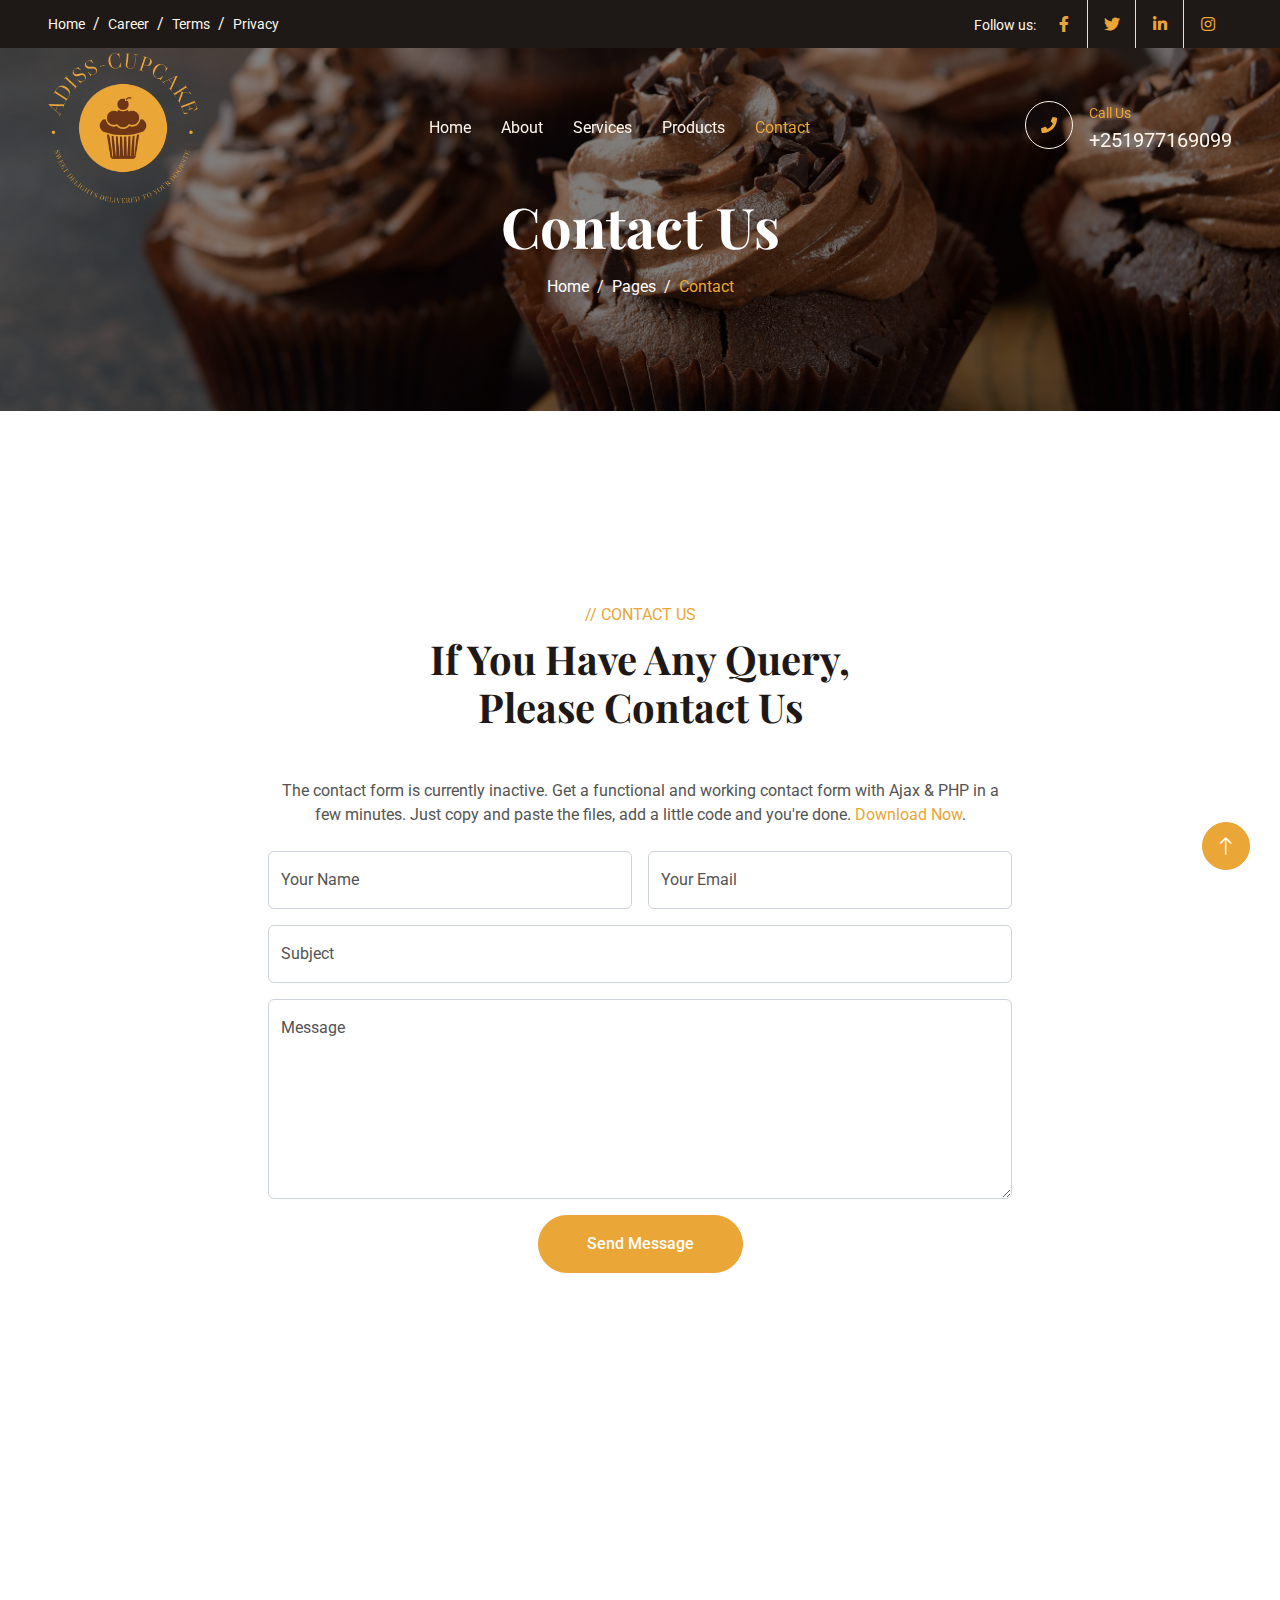
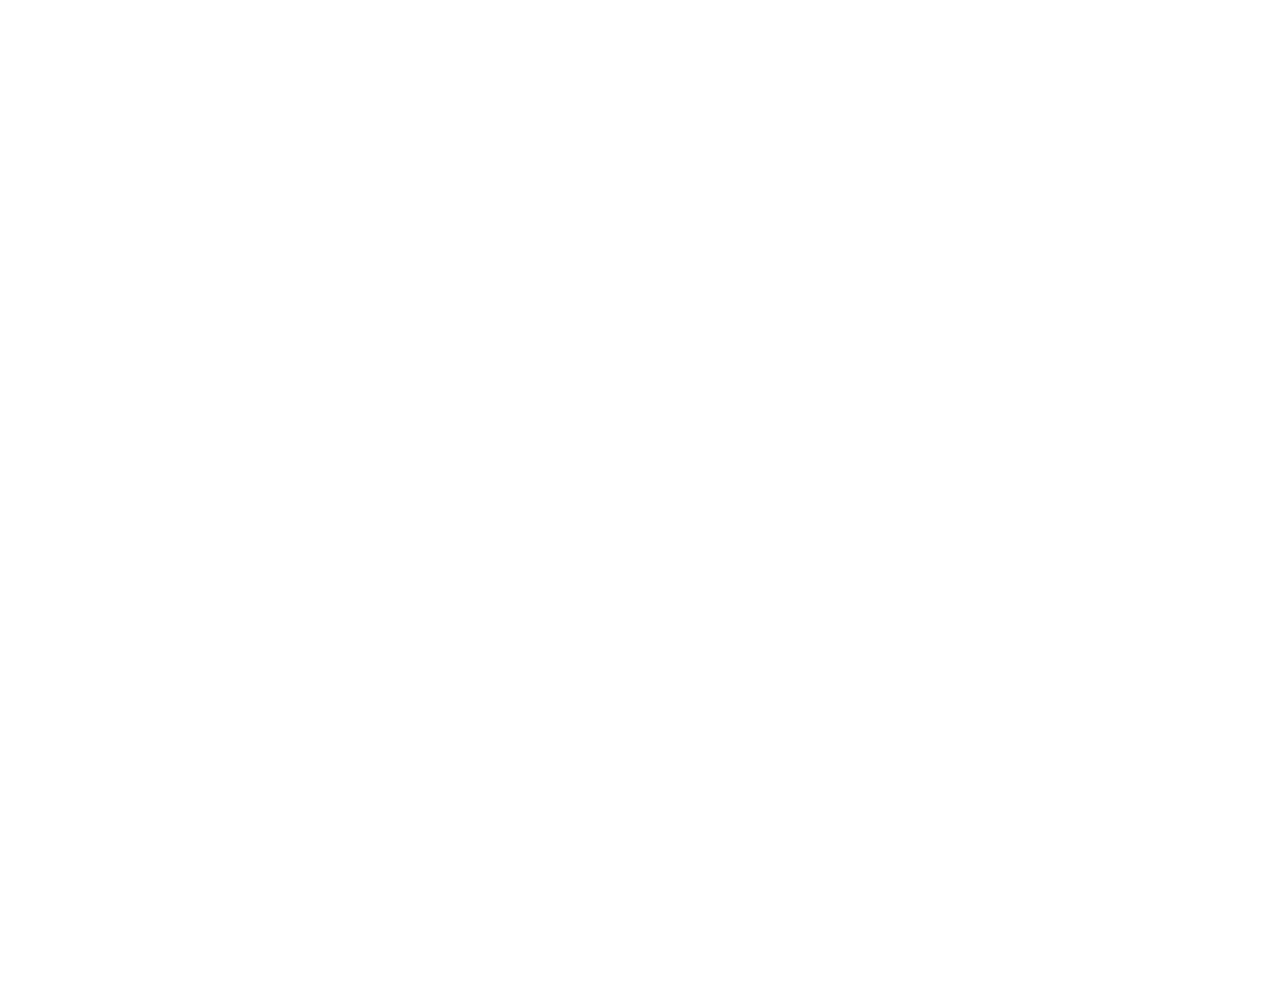
<file: baker-1.0.0/contact.html>
<!DOCTYPE html>
<html lang="en">
  <head>
    <meta charset="utf-8" />
    <title>adiss-cupcake</title>
    <meta content="width=device-width, initial-scale=1.0" name="viewport" />
    <meta content="" name="keywords" />
    <meta content="" name="description" />

    <!-- Favicon -->
    <link href="img/logo.png" rel="icon" type="image/png" />
    <style></style>

    <!-- Google Web Fonts -->
    <link rel="preconnect" href="https://fonts.googleapis.com" />
    <link rel="preconnect" href="https://fonts.gstatic.com" crossorigin />
    <link
      href="https://fonts.googleapis.com/css2?family=Roboto:wght@400;500&family=Playfair+Display:wght@600;700&display=swap"
      rel="stylesheet"
    />

    <!-- Icon Font Stylesheet -->
    <link
      href="https://cdnjs.cloudflare.com/ajax/libs/font-awesome/5.10.0/css/all.min.css"
      rel="stylesheet"
    />
    <link
      href="https://cdn.jsdelivr.net/npm/bootstrap-icons@1.4.1/font/bootstrap-icons.css"
      rel="stylesheet"
    />

    <!-- Libraries Stylesheet -->
    <link href="lib/animate/animate.min.css" rel="stylesheet" />
    <link href="lib/owlcarousel/assets/owl.carousel.min.css" rel="stylesheet" />

    <!-- Customized Bootstrap Stylesheet -->
    <link href="css/bootstrap.min.css" rel="stylesheet" />

    <!-- Template Stylesheet -->
    <link href="css/style.css" rel="stylesheet" />
  </head>

  <body>
    <!-- Spinner Start -->
    <div
      id="spinner"
      class="show bg-white position-fixed translate-middle w-100 vh-100 top-50 start-50 d-flex align-items-center justify-content-center"
    >
      <div class="spinner-grow text-primary" role="status"></div>
    </div>
    <!-- Spinner End -->

    <!-- Topbar Start -->
    <div
      class="container-fluid top-bar bg-dark text-light px-0 wow fadeIn"
      data-wow-delay="0.1s"
    >
      <div class="row gx-0 align-items-center d-none d-lg-flex">
        <div class="col-lg-6 px-5 text-start">
          <ol class="breadcrumb mb-0">
            <li class="breadcrumb-item">
              <a class="small text-light" href="#">Home</a>
            </li>
            <li class="breadcrumb-item">
              <a class="small text-light" href="#">Career</a>
            </li>
            <li class="breadcrumb-item">
              <a class="small text-light" href="#">Terms</a>
            </li>
            <li class="breadcrumb-item">
              <a class="small text-light" href="#">Privacy</a>
            </li>
          </ol>
        </div>
        <div class="col-lg-6 px-5 text-end">
          <small>Follow us:</small>
          <div class="h-100 d-inline-flex align-items-center">
            <a class="btn-lg-square text-primary border-end rounded-0" href=""
              ><i class="fab fa-facebook-f"></i
            ></a>
            <a class="btn-lg-square text-primary border-end rounded-0" href=""
              ><i class="fab fa-twitter"></i
            ></a>
            <a class="btn-lg-square text-primary border-end rounded-0" href=""
              ><i class="fab fa-linkedin-in"></i
            ></a>
            <a class="btn-lg-square text-primary pe-0" href=""
              ><i class="fab fa-instagram"></i
            ></a>
          </div>
        </div>
      </div>
    </div>
    <!-- Topbar End -->

    <!-- Navbar Start -->
    <nav
      class="navbar navbar-expand-lg navbar-dark fixed-top py-lg-0 px-lg-5 wow fadeIn"
      data-wow-delay="0.1s"
    >
      <a href="index.html" class="navbar-brand ms-4 ms-lg-0">
        <img
          src="img/logo.png"
          alt="Logo"
          width="150"
          height="auto"
          class="d-none d-md-block"
        />
      </a>
      <button
        type="button"
        class="navbar-toggler me-4"
        data-bs-toggle="collapse"
        data-bs-target="#navbarCollapse"
      >
        <span class="navbar-toggler-icon"></span>
      </button>
      <div class="collapse navbar-collapse" id="navbarCollapse">
        <div class="navbar-nav mx-auto p-4 p-lg-0">
          <a href="index.html" class="nav-item nav-link">Home</a>
          <a href="about.html" class="nav-item nav-link">About</a>
          <a href="service.html" class="nav-item nav-link">Services</a>
          <a href="product.html" class="nav-item nav-link">Products</a>

          <a href="contact.html" class="nav-item nav-link active">Contact</a>
        </div>
        <div class="d-none d-lg-flex">
          <div
            class="flex-shrink-0 btn-lg-square border border-light rounded-circle"
          >
            <i class="fa fa-phone text-primary"></i>
          </div>
          <div class="ps-3">
            <small class="text-primary mb-0">Call Us</small>
            <p class="text-light fs-5 mb-0">+251977169099</p>
          </div>
        </div>
      </div>
    </nav>
    <!-- Navbar End -->

    <!-- Page Header Start -->
    <div
      class="container-fluid page-header py-6 wow fadeIn"
      data-wow-delay="0.1s"
    >
      <div class="container text-center pt-5 pb-3">
        <h1 class="display-4 text-white animated slideInDown mb-3">
          Contact Us
        </h1>
        <nav aria-label="breadcrumb animated slideInDown">
          <ol class="breadcrumb justify-content-center mb-0">
            <li class="breadcrumb-item">
              <a class="text-white" href="#">Home</a>
            </li>
            <li class="breadcrumb-item">
              <a class="text-white" href="#">Pages</a>
            </li>
            <li class="breadcrumb-item text-primary active" aria-current="page">
              Contact
            </li>
          </ol>
        </nav>
      </div>
    </div>
    <!-- Page Header End -->

    <!-- Contact Start -->
    <div class="container-xxl py-6">
      <div class="container">
        <div
          class="text-center mx-auto mb-5 wow fadeInUp"
          data-wow-delay="0.1s"
          style="max-width: 500px"
        >
          <p class="text-primary text-uppercase mb-2">// Contact Us</p>
          <h1 class="display-6 mb-4">
            If You Have Any Query, Please Contact Us
          </h1>
        </div>
        <div class="row g-0 justify-content-center">
          <div class="col-lg-8 wow fadeInUp" data-wow-delay="0.1s">
            <p class="text-center mb-4">
              The contact form is currently inactive. Get a functional and
              working contact form with Ajax & PHP in a few minutes. Just copy
              and paste the files, add a little code and you're done.
              <a href="https://htmlcodex.com/contact-form">Download Now</a>.
            </p>
            <form>
              <div class="row g-3">
                <div class="col-md-6">
                  <div class="form-floating">
                    <input
                      type="text"
                      class="form-control"
                      id="name"
                      placeholder="Your Name"
                    />
                    <label for="name">Your Name</label>
                  </div>
                </div>
                <div class="col-md-6">
                  <div class="form-floating">
                    <input
                      type="email"
                      class="form-control"
                      id="email"
                      placeholder="Your Email"
                    />
                    <label for="email">Your Email</label>
                  </div>
                </div>
                <div class="col-12">
                  <div class="form-floating">
                    <input
                      type="text"
                      class="form-control"
                      id="subject"
                      placeholder="Subject"
                    />
                    <label for="subject">Subject</label>
                  </div>
                </div>
                <div class="col-12">
                  <div class="form-floating">
                    <textarea
                      class="form-control"
                      placeholder="Leave a message here"
                      id="message"
                      style="height: 200px"
                    ></textarea>
                    <label for="message">Message</label>
                  </div>
                </div>
                <div class="col-12 text-center">
                  <button
                    class="btn btn-primary rounded-pill py-3 px-5"
                    type="submit"
                  >
                    Send Message
                  </button>
                </div>
              </div>
            </form>
          </div>
        </div>
      </div>
    </div>
    <!-- Contact End -->

    <!-- Google Map Start -->
    <div class="container-xxl py-6 px-0 wow fadeInUp" data-wow-delay="0.1s">
      <iframe
        class="w-100 mb-n2"
        style="height: 450px"
        src="https://www.google.com/maps/embed?pb=!1m18!1m12!1m3!1d63033.2833638773!2d38.76089938672292!3d9.010793714169478!2m3!1f0!2f0!3f0!3m2!1i1024!2i768!4f13.1!3m3!1m2!1s0x16359fc00f748a1b%3A0xa38660356d067e0d!2sAddis%20Ababa%2C%20Ethiopia!5e0!3m2!1sen!2sus!4v1624070635133!5m2!1sen!2sus"
        frameborder="0"
        allowfullscreen=""
        aria-hidden="false"
        tabindex="0"
      ></iframe>
    </div>
    <!-- Google Map End -->

    <div
      class="container-fluid bg-dark text-light footer my-6 mb-0 py-5 wow fadeIn"
      data-wow-delay="0.1s"
    >
      <div class="container py-5">
        <div class="row g-5">
          <div class="col-lg-3 col-md-6">
            <h4 class="text-light mb-4">Office Address</h4>
            <p class="mb-2">
              <i class="fa fa-map-marker-alt me-3"></i>Safari,Addis Ababa,
              Ethiopia
            </p>
            <p class="mb-2">
              <i class="fa fa-phone-alt me-3"></i>+251977169099
            </p>
            <p class="mb-2">
              <i class="fa fa-envelope me-3"></i>info@example.com
            </p>
            <div class="d-flex pt-2">
              <a
                class="btn btn-square btn-outline-light rounded-circle me-1"
                href=""
                ><i class="fab fa-twitter"></i
              ></a>
              <a
                class="btn btn-square btn-outline-light rounded-circle me-1"
                href=""
                ><i class="fab fa-facebook-f"></i
              ></a>
              <a
                class="btn btn-square btn-outline-light rounded-circle me-1"
                href=""
                ><i class="fab fa-youtube"></i
              ></a>
              <a
                class="btn btn-square btn-outline-light rounded-circle me-0"
                href=""
                ><i class="fab fa-linkedin-in"></i
              ></a>
            </div>
          </div>
          <div class="col-lg-3 col-md-6">
            <h4 class="text-light mb-4">Quick Links</h4>
            <a class="btn btn-link" href="">About Us</a>
            <a class="btn btn-link" href="">Contact Us</a>
            <a class="btn btn-link" href="">Our Services</a>
            <a class="btn btn-link" href="">Terms & Condition</a>
            <a class="btn btn-link" href="">Support</a>
          </div>
          <div class="col-lg-3 col-md-6">
            <h4 class="text-light mb-4">Quick Links</h4>
            <a class="btn btn-link" href="">About Us</a>
            <a class="btn btn-link" href="">Contact Us</a>
            <a class="btn btn-link" href="">Our Services</a>
            <a class="btn btn-link" href="">Terms & Condition</a>
            <a class="btn btn-link" href="">Support</a>
          </div>
          <div class="col-lg-3 col-md-6">
            <h4 class="text-light mb-4">Photo Gallery</h4>
            <div class="row g-2">
              <div class="col-4">
                <img
                  class="img-fluid bg-light rounded p-1"
                  src="img/product-1.jpg"
                  alt="Image"
                />
              </div>
              <div class="col-4">
                <img
                  class="img-fluid bg-light rounded p-1"
                  src="img/product-2.jpg"
                  alt="Image"
                />
              </div>
              <div class="col-4">
                <img
                  class="img-fluid bg-light rounded p-1"
                  src="img/product-3.jpg"
                  alt="Image"
                />
              </div>
              <div class="col-4">
                <img
                  class="img-fluid bg-light rounded p-1"
                  src="img/product-2.jpg"
                  alt="Image"
                />
              </div>
              <div class="col-4">
                <img
                  class="img-fluid bg-light rounded p-1"
                  src="img/product-3.jpg"
                  alt="Image"
                />
              </div>
              <div class="col-4">
                <img
                  class="img-fluid bg-light rounded p-1"
                  src="img/product-1.jpg"
                  alt="Image"
                />
              </div>
            </div>
          </div>
        </div>
      </div>
    </div>
    <!-- Footer End -->

    <!-- Copyright Start -->
    <div
      class="container-fluid copyright text-light py-4 wow fadeIn"
      data-wow-delay="0.1s"
    >
      <div class="container">
        <div class="row">
          <div class="col-md-6 text-center text-md-start mb-3 mb-md-0">
            &copy; <a href="#">adiss-cupcake</a>, All Right Reserved.
          </div>
          <div class="col-md-6 text-center text-md-end">
            <!--/*** This template is free as long as you keep the footer author’s credit link/attribution link/backlink. If you'd like to use the template without the footer author’s credit link/attribution link/backlink, you can purchase the Credit Removal License from "https://htmlcodex.com/credit-removal". Thank you for your support. ***/-->
            Designed By <a href="https://htmlcodex.com">@sirakkidane</a>
            <br />phone:
            <a
              class="border-bottom"
              href="https://themewagon.com"
              target="_blank"
              >+251977169099</a
            >
          </div>
        </div>
      </div>
    </div>
    <!-- Copyright End -->

    <!-- Back to Top -->
    <a
      href="#"
      class="btn btn-lg btn-primary btn-lg-square rounded-circle back-to-top"
      ><i class="bi bi-arrow-up"></i
    ></a>

    <!-- JavaScript Libraries -->
    <script src="https://code.jquery.com/jquery-3.4.1.min.js"></script>
    <script src="https://cdn.jsdelivr.net/npm/bootstrap@5.0.0/dist/js/bootstrap.bundle.min.js"></script>
    <script src="lib/wow/wow.min.js"></script>
    <script src="lib/easing/easing.min.js"></script>
    <script src="lib/waypoints/waypoints.min.js"></script>
    <script src="lib/counterup/counterup.min.js"></script>
    <script src="lib/owlcarousel/owl.carousel.min.js"></script>

    <!-- Template Javascript -->
    <script src="js/main.js"></script>
  </body>
</html>
</file>
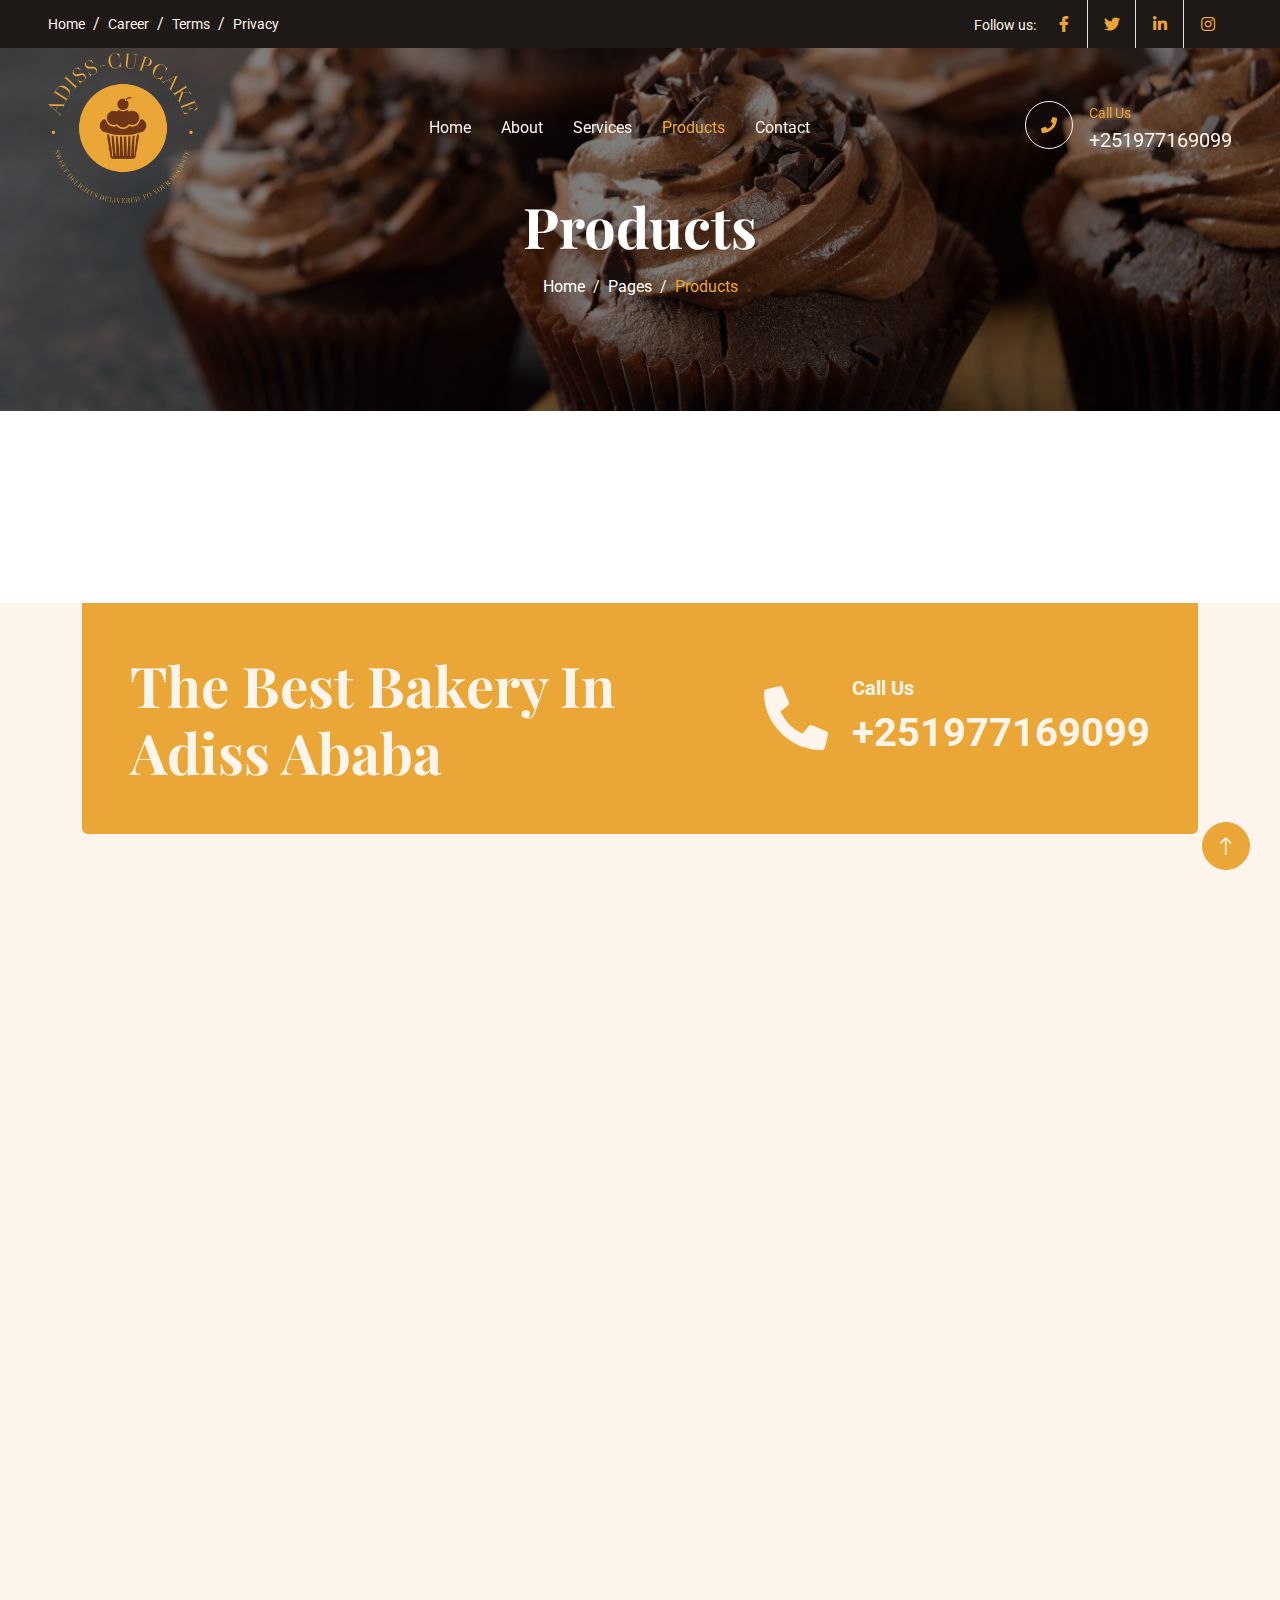
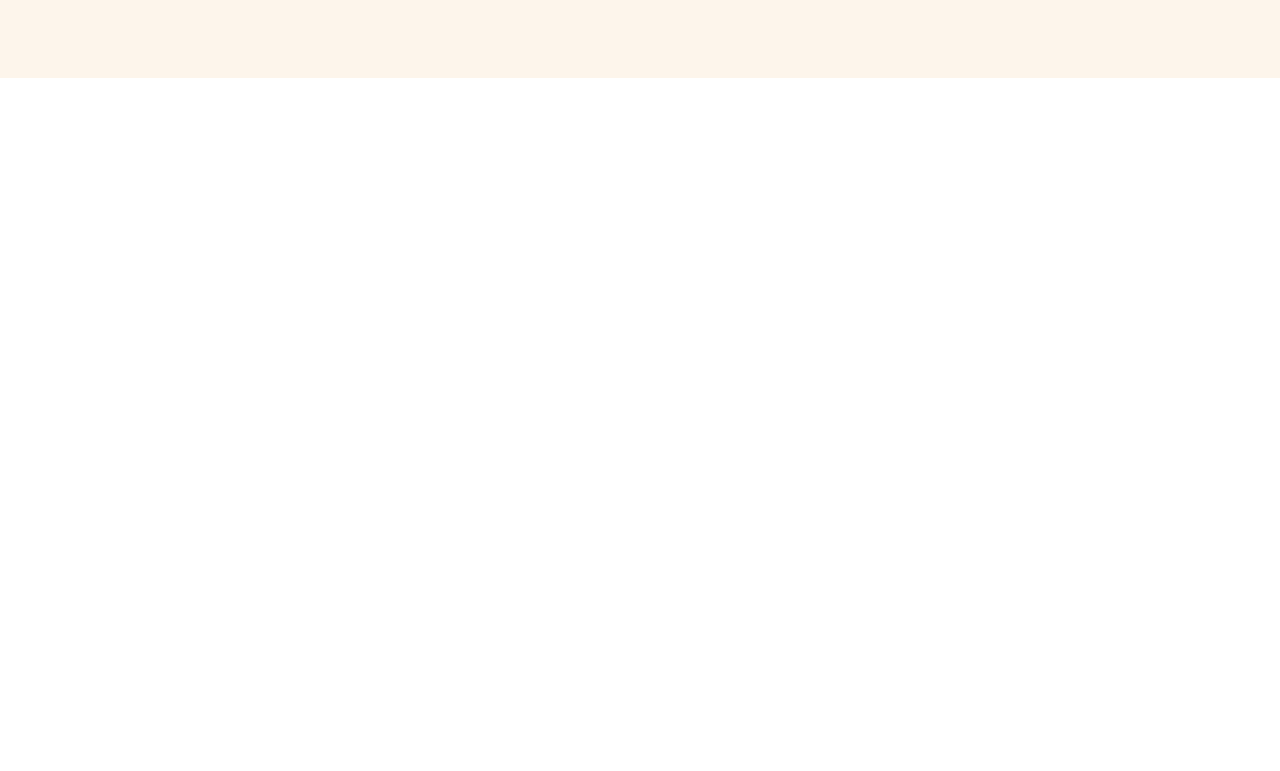
<file: baker-1.0.0/product.html>
<!DOCTYPE html>
<html lang="en">
  <head>
    <meta charset="utf-8" />
    <title>adiss-cupcake</title>
    <meta content="width=device-width, initial-scale=1.0" name="viewport" />
    <meta content="" name="keywords" />
    <meta content="" name="description" />

    <!-- Favicon -->
    <link href="img/logo.png" rel="icon" type="image/png" />

    <!-- Google Web Fonts -->
    <link rel="preconnect" href="https://fonts.googleapis.com" />
    <link rel="preconnect" href="https://fonts.gstatic.com" crossorigin />
    <link
      href="https://fonts.googleapis.com/css2?family=Roboto:wght@400;500&family=Playfair+Display:wght@600;700&display=swap"
      rel="stylesheet"
    />

    <!-- Icon Font Stylesheet -->
    <link
      href="https://cdnjs.cloudflare.com/ajax/libs/font-awesome/5.10.0/css/all.min.css"
      rel="stylesheet"
    />
    <link
      href="https://cdn.jsdelivr.net/npm/bootstrap-icons@1.4.1/font/bootstrap-icons.css"
      rel="stylesheet"
    />

    <!-- Libraries Stylesheet -->
    <link href="lib/animate/animate.min.css" rel="stylesheet" />
    <link href="lib/owlcarousel/assets/owl.carousel.min.css" rel="stylesheet" />

    <!-- Customized Bootstrap Stylesheet -->
    <link href="css/bootstrap.min.css" rel="stylesheet" />

    <!-- Template Stylesheet -->
    <link href="css/style.css" rel="stylesheet" />
  </head>

  <body>
    <!-- Spinner Start -->
    <div
      id="spinner"
      class="show bg-white position-fixed translate-middle w-100 vh-100 top-50 start-50 d-flex align-items-center justify-content-center"
    >
      <div class="spinner-grow text-primary" role="status"></div>
    </div>
    <!-- Spinner End -->

    <!-- Topbar Start -->
    <div
      class="container-fluid top-bar bg-dark text-light px-0 wow fadeIn"
      data-wow-delay="0.1s"
    >
      <div class="row gx-0 align-items-center d-none d-lg-flex">
        <div class="col-lg-6 px-5 text-start">
          <ol class="breadcrumb mb-0">
            <li class="breadcrumb-item">
              <a class="small text-light" href="#">Home</a>
            </li>
            <li class="breadcrumb-item">
              <a class="small text-light" href="#">Career</a>
            </li>
            <li class="breadcrumb-item">
              <a class="small text-light" href="#">Terms</a>
            </li>
            <li class="breadcrumb-item">
              <a class="small text-light" href="#">Privacy</a>
            </li>
          </ol>
        </div>
        <div class="col-lg-6 px-5 text-end">
          <small>Follow us:</small>
          <div class="h-100 d-inline-flex align-items-center">
            <a class="btn-lg-square text-primary border-end rounded-0" href=""
              ><i class="fab fa-facebook-f"></i
            ></a>
            <a class="btn-lg-square text-primary border-end rounded-0" href=""
              ><i class="fab fa-twitter"></i
            ></a>
            <a class="btn-lg-square text-primary border-end rounded-0" href=""
              ><i class="fab fa-linkedin-in"></i
            ></a>
            <a class="btn-lg-square text-primary pe-0" href=""
              ><i class="fab fa-instagram"></i
            ></a>
          </div>
        </div>
      </div>
    </div>
    <!-- Topbar End -->

    <!-- Navbar Start -->
    <nav
      class="navbar navbar-expand-lg navbar-dark fixed-top py-lg-0 px-lg-5 wow fadeIn"
      data-wow-delay="0.1s"
    >
      <a href="index.html" class="navbar-brand ms-4 ms-lg-0">
        <img
          src="img/logo.png"
          alt="Logo"
          width="150"
          height="auto"
          class="d-none d-md-block"
        />
      </a>
      <button
        type="button"
        class="navbar-toggler me-4"
        data-bs-toggle="collapse"
        data-bs-target="#navbarCollapse"
      >
        <span class="navbar-toggler-icon"></span>
      </button>
      <div class="collapse navbar-collapse" id="navbarCollapse">
        <div class="navbar-nav mx-auto p-4 p-lg-0">
          <a href="index.html" class="nav-item nav-link">Home</a>
          <a href="about.html" class="nav-item nav-link">About</a>
          <a href="service.html" class="nav-item nav-link">Services</a>
          <a href="product.html" class="nav-item nav-link active">Products</a>

          <a href="contact.html" class="nav-item nav-link">Contact</a>
        </div>
        <div class="d-none d-lg-flex">
          <div
            class="flex-shrink-0 btn-lg-square border border-light rounded-circle"
          >
            <i class="fa fa-phone text-primary"></i>
          </div>
          <div class="ps-3">
            <small class="text-primary mb-0">Call Us</small>
            <p class="text-light fs-5 mb-0">+251977169099</p>
          </div>
        </div>
      </div>
    </nav>
    <!-- Navbar End -->

    <!-- Page Header Start -->
    <div
      class="container-fluid page-header py-6 wow fadeIn"
      data-wow-delay="0.1s"
    >
      <div class="container text-center pt-5 pb-3">
        <h1 class="display-4 text-white animated slideInDown mb-3">Products</h1>
        <nav aria-label="breadcrumb animated slideInDown">
          <ol class="breadcrumb justify-content-center mb-0">
            <li class="breadcrumb-item">
              <a class="text-white" href="#">Home</a>
            </li>
            <li class="breadcrumb-item">
              <a class="text-white" href="#">Pages</a>
            </li>
            <li class="breadcrumb-item text-primary active" aria-current="page">
              Products
            </li>
          </ol>
        </nav>
      </div>
    </div>
    <!-- Page Header End -->

    <!-- Product Start -->
    <div class="container-xxl bg-light my-6 py-6 pt-0" style="margin: 12rem 0">
      <div class="container">
        <div
          class="bg-primary text-light rounded-bottom p-5 my-6 mt-0 wow fadeInUp"
          data-wow-delay="0.1s"
        >
          <div class="row g-4 align-items-center">
            <div class="col-lg-6">
              <h1 class="display-4 text-light mb-0">
                The Best Bakery In Adiss Ababa
              </h1>
            </div>
            <div class="col-lg-6 text-lg-end">
              <div class="d-inline-flex align-items-center text-start">
                <i class="fa fa-phone-alt fa-4x flex-shrink-0"></i>
                <div class="ms-4">
                  <p class="fs-5 fw-bold mb-0">Call Us</p>
                  <p class="fs-1 fw-bold mb-0">+251977169099</p>
                </div>
              </div>
            </div>
          </div>
        </div>
        <div
          class="text-center mx-auto mb-5 wow fadeInUp"
          data-wow-delay="0.1s"
          style="max-width: 500px"
        >
          <p class="text-primary text-uppercase mb-2">// Bakery Products</p>
          <h1 class="display-6 mb-4">
            Explore The Categories Of Our Bakery Products
          </h1>
        </div>
        <div class="row g-4">
          <div class="col-lg-4 col-md-6 wow fadeInUp" data-wow-delay="0.1s">
            <div
              class="product-item d-flex flex-column bg-white rounded overflow-hidden h-100"
            >
              <div class="text-center p-4">
                <div
                  class="d-inline-block border border-primary rounded-pill px-3 mb-3"
                >
                  45 br - 99 br
                </div>
                <h3 class="mb-3">Cake</h3>
                <span
                  >Tempor erat elitr rebum at clita dolor diam ipsum sit diam
                  amet diam et eos</span
                >
              </div>
              <div class="position-relative mt-auto">
                <img class="img-fluid" src="img/product-1.jpg" alt="" />
                <div class="product-overlay">
                  <a
                    class="btn btn-lg-square btn-outline-light rounded-circle"
                    href=""
                    ><i class="fa fa-eye text-primary"></i
                  ></a>
                </div>
              </div>
            </div>
          </div>
          <div class="col-lg-4 col-md-6 wow fadeInUp" data-wow-delay="0.3s">
            <div
              class="product-item d-flex flex-column bg-white rounded overflow-hidden h-100"
            >
              <div class="text-center p-4">
                <div
                  class="d-inline-block border border-primary rounded-pill pt-1 px-3 mb-3"
                >
                  45 br - 99 br
                </div>
                <h3 class="mb-3">Bread</h3>
                <span
                  >Tempor erat elitr rebum at clita dolor diam ipsum sit diam
                  amet diam et eos</span
                >
              </div>
              <div class="position-relative mt-auto">
                <img class="img-fluid" src="img/product-2.jpg" alt="" />
                <div class="product-overlay">
                  <a
                    class="btn btn-lg-square btn-outline-light rounded-circle"
                    href=""
                    ><i class="fa fa-eye text-primary"></i
                  ></a>
                </div>
              </div>
            </div>
          </div>
          <div class="col-lg-4 col-md-6 wow fadeInUp" data-wow-delay="0.5s">
            <div
              class="product-item d-flex flex-column bg-white rounded overflow-hidden h-100"
            >
              <div class="text-center p-4">
                <div
                  class="d-inline-block border border-primary rounded-pill pt-1 px-3 mb-3"
                >
                  45 br - 99 br
                </div>
                <h4 class="mb-3">Cookies</h4>
                <span
                  >Tempor erat elitr rebum at clita dolor diam ipsum sit diam
                  amet diam et eos</span
                >
              </div>
              <div class="position-relative mt-auto">
                <img class="img-fluid" src="img/product-3.jpg" alt="" />
                <div class="product-overlay">
                  <a
                    class="btn btn-lg-square btn-outline-light rounded-circle"
                    href=""
                    ><i class="fa fa-eye text-primary"></i
                  ></a>
                </div>
              </div>
            </div>
          </div>
        </div>
      </div>
    </div>
    <!-- Product End -->

    <!-- Footer Start -->
    <div
      class="container-fluid bg-dark text-light footer my-6 mb-0 py-5 wow fadeIn"
      data-wow-delay="0.1s"
    >
      <div class="container py-5">
        <div class="row g-5">
          <div class="col-lg-3 col-md-6">
            <h4 class="text-light mb-4">Office Address</h4>
            <p class="mb-2">
              <i class="fa fa-map-marker-alt me-3"></i>Safari,Addis Ababa,
              Ethiopia
            </p>
            <p class="mb-2">
              <i class="fa fa-phone-alt me-3"></i>+251977169099
            </p>
            <p class="mb-2">
              <i class="fa fa-envelope me-3"></i>info@example.com
            </p>
            <div class="d-flex pt-2">
              <a
                class="btn btn-square btn-outline-light rounded-circle me-1"
                href=""
                ><i class="fab fa-twitter"></i
              ></a>
              <a
                class="btn btn-square btn-outline-light rounded-circle me-1"
                href=""
                ><i class="fab fa-facebook-f"></i
              ></a>
              <a
                class="btn btn-square btn-outline-light rounded-circle me-1"
                href=""
                ><i class="fab fa-youtube"></i
              ></a>
              <a
                class="btn btn-square btn-outline-light rounded-circle me-0"
                href=""
                ><i class="fab fa-linkedin-in"></i
              ></a>
            </div>
          </div>
          <div class="col-lg-3 col-md-6">
            <h4 class="text-light mb-4">Quick Links</h4>
            <a class="btn btn-link" href="">About Us</a>
            <a class="btn btn-link" href="">Contact Us</a>
            <a class="btn btn-link" href="">Our Services</a>
            <a class="btn btn-link" href="">Terms & Condition</a>
            <a class="btn btn-link" href="">Support</a>
          </div>
          <div class="col-lg-3 col-md-6">
            <h4 class="text-light mb-4">Quick Links</h4>
            <a class="btn btn-link" href="">About Us</a>
            <a class="btn btn-link" href="">Contact Us</a>
            <a class="btn btn-link" href="">Our Services</a>
            <a class="btn btn-link" href="">Terms & Condition</a>
            <a class="btn btn-link" href="">Support</a>
          </div>
          <div class="col-lg-3 col-md-6">
            <h4 class="text-light mb-4">Photo Gallery</h4>
            <div class="row g-2">
              <div class="col-4">
                <img
                  class="img-fluid bg-light rounded p-1"
                  src="img/product-1.jpg"
                  alt="Image"
                />
              </div>
              <div class="col-4">
                <img
                  class="img-fluid bg-light rounded p-1"
                  src="img/product-2.jpg"
                  alt="Image"
                />
              </div>
              <div class="col-4">
                <img
                  class="img-fluid bg-light rounded p-1"
                  src="img/product-3.jpg"
                  alt="Image"
                />
              </div>
              <div class="col-4">
                <img
                  class="img-fluid bg-light rounded p-1"
                  src="img/product-2.jpg"
                  alt="Image"
                />
              </div>
              <div class="col-4">
                <img
                  class="img-fluid bg-light rounded p-1"
                  src="img/product-3.jpg"
                  alt="Image"
                />
              </div>
              <div class="col-4">
                <img
                  class="img-fluid bg-light rounded p-1"
                  src="img/product-1.jpg"
                  alt="Image"
                />
              </div>
            </div>
          </div>
        </div>
      </div>
    </div>
    <!-- Footer End -->

    <!-- Copyright Start -->
    <div
      class="container-fluid copyright text-light py-4 wow fadeIn"
      data-wow-delay="0.1s"
    >
      <div class="container">
        <div class="row">
          <div class="col-md-6 text-center text-md-start mb-3 mb-md-0">
            &copy; <a href="#">adiss-cupcake</a>, All Right Reserved.
          </div>
          <div class="col-md-6 text-center text-md-end">
            <!--/*** This template is free as long as you keep the footer author’s credit link/attribution link/backlink. If you'd like to use the template without the footer author’s credit link/attribution link/backlink, you can purchase the Credit Removal License from "https://htmlcodex.com/credit-removal". Thank you for your support. ***/-->
            Designed By <a href="https://htmlcodex.com">@sirakkidane</a>
            <br />phone:
            <a
              class="border-bottom"
              href="https://themewagon.com"
              target="_blank"
              >+251977169099</a
            >
          </div>
        </div>
      </div>
    </div>
    <!-- Copyright End -->

    <!-- Copyright End -->

    <!-- Back to Top -->
    <a
      href="#"
      class="btn btn-lg btn-primary btn-lg-square rounded-circle back-to-top"
      ><i class="bi bi-arrow-up"></i
    ></a>

    <!-- JavaScript Libraries -->
    <script src="https://code.jquery.com/jquery-3.4.1.min.js"></script>
    <script src="https://cdn.jsdelivr.net/npm/bootstrap@5.0.0/dist/js/bootstrap.bundle.min.js"></script>
    <script src="lib/wow/wow.min.js"></script>
    <script src="lib/easing/easing.min.js"></script>
    <script src="lib/waypoints/waypoints.min.js"></script>
    <script src="lib/counterup/counterup.min.js"></script>
    <script src="lib/owlcarousel/owl.carousel.min.js"></script>

    <!-- Template Javascript -->
    <script src="js/main.js"></script>
  </body>
</html>
</file>
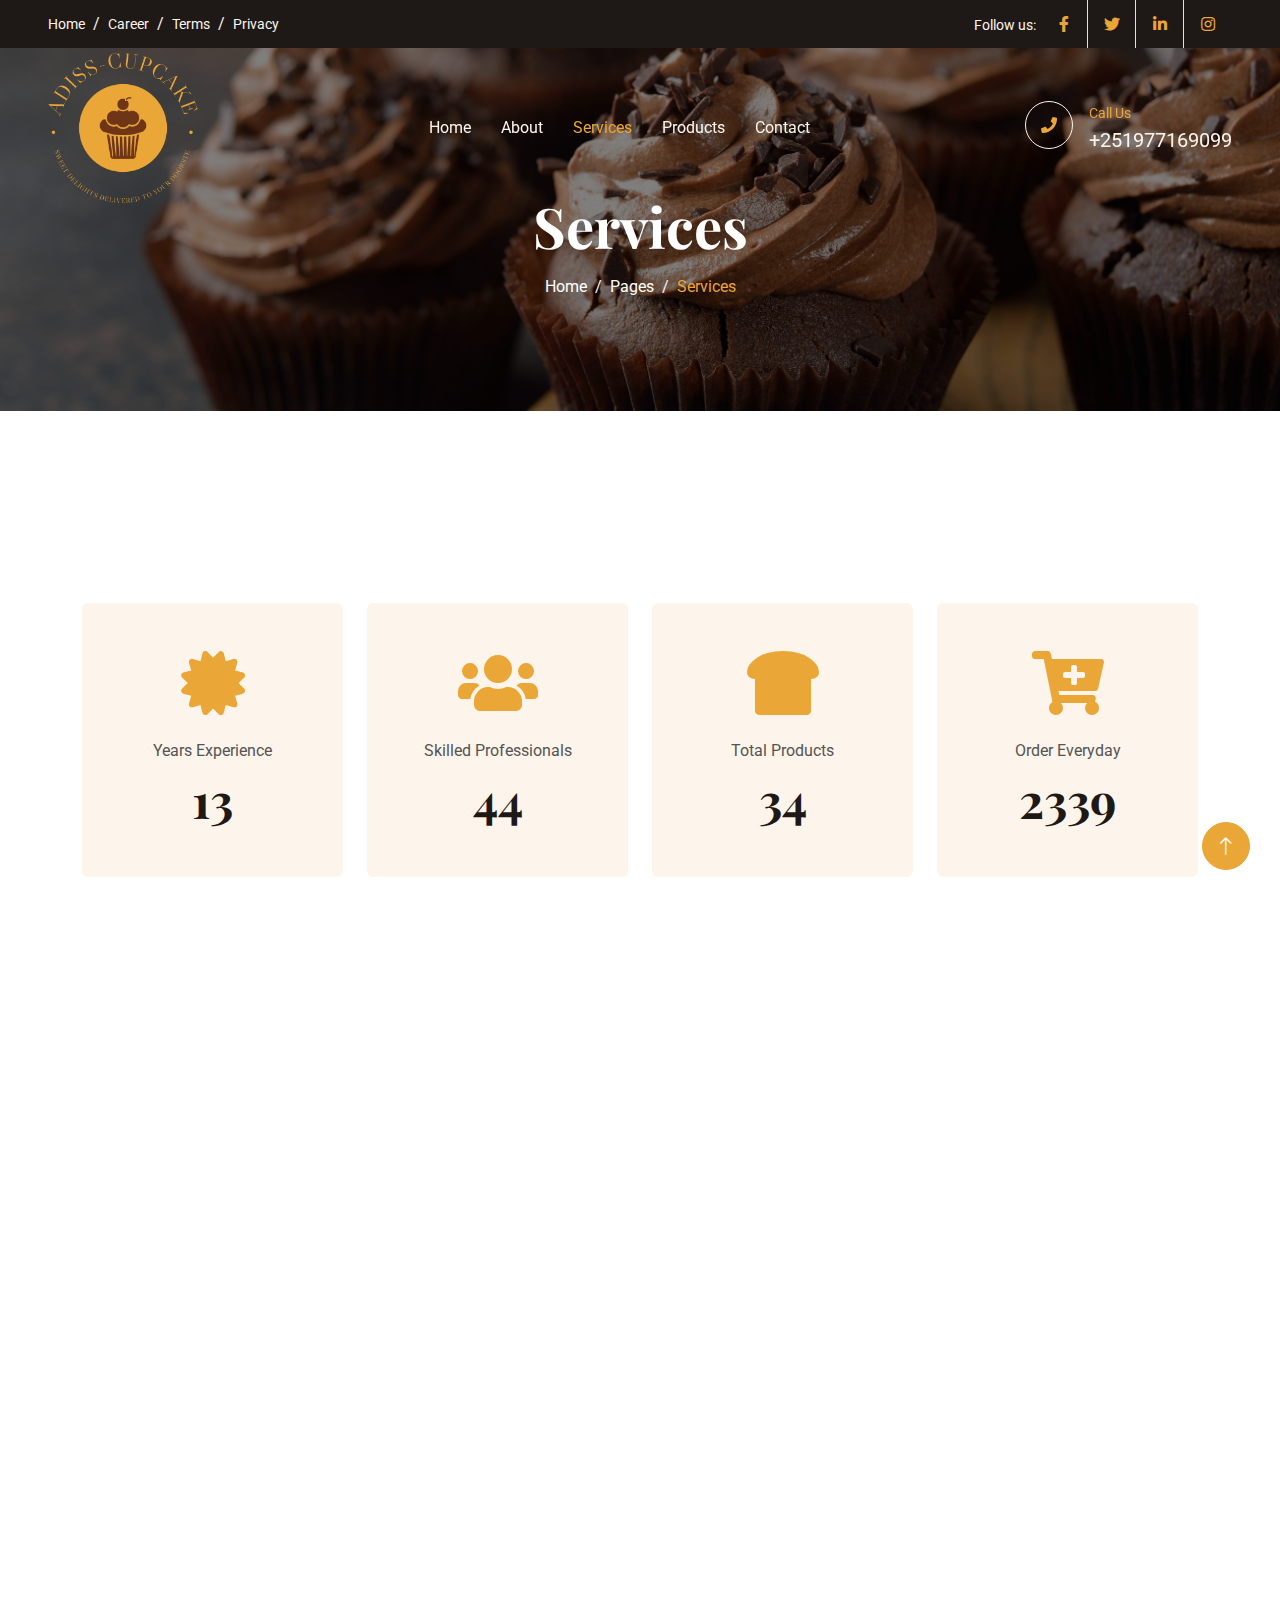
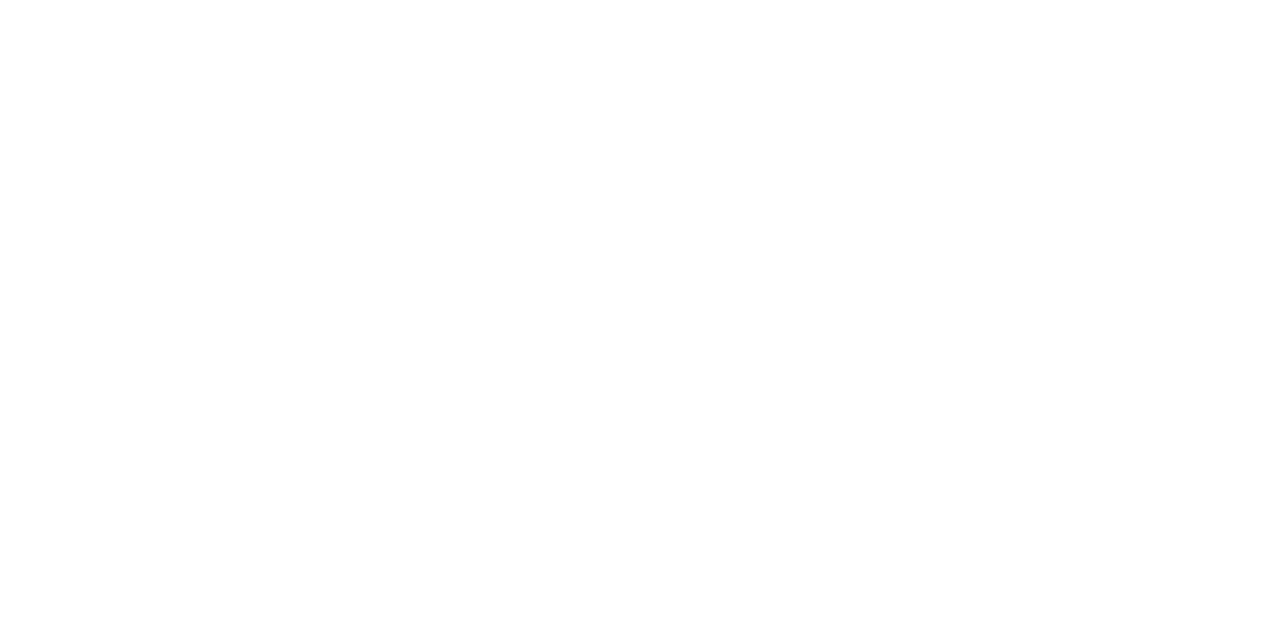
<file: baker-1.0.0/service.html>
<!DOCTYPE html>
<html lang="en">
  <head>
    <meta charset="utf-8" />
    <title>adiss-cupcake</title>
    <meta content="width=device-width, initial-scale=1.0" name="viewport" />
    <meta content="" name="keywords" />
    <meta content="" name="description" />

    <!-- Favicon -->
    <link href="img/logo.png" rel="icon" type="image/png" />

    <!-- Google Web Fonts -->
    <link rel="preconnect" href="https://fonts.googleapis.com" />
    <link rel="preconnect" href="https://fonts.gstatic.com" crossorigin />
    <link
      href="https://fonts.googleapis.com/css2?family=Roboto:wght@400;500&family=Playfair+Display:wght@600;700&display=swap"
      rel="stylesheet"
    />

    <!-- Icon Font Stylesheet -->
    <link
      href="https://cdnjs.cloudflare.com/ajax/libs/font-awesome/5.10.0/css/all.min.css"
      rel="stylesheet"
    />
    <link
      href="https://cdn.jsdelivr.net/npm/bootstrap-icons@1.4.1/font/bootstrap-icons.css"
      rel="stylesheet"
    />

    <!-- Libraries Stylesheet -->
    <link href="lib/animate/animate.min.css" rel="stylesheet" />
    <link href="lib/owlcarousel/assets/owl.carousel.min.css" rel="stylesheet" />

    <!-- Customized Bootstrap Stylesheet -->
    <link href="css/bootstrap.min.css" rel="stylesheet" />

    <!-- Template Stylesheet -->
    <link href="css/style.css" rel="stylesheet" />
  </head>

  <body>
    <!-- Spinner Start -->
    <div
      id="spinner"
      class="show bg-white position-fixed translate-middle w-100 vh-100 top-50 start-50 d-flex align-items-center justify-content-center"
    >
      <div class="spinner-grow text-primary" role="status"></div>
    </div>
    <!-- Spinner End -->

    <!-- Topbar Start -->
    <div
      class="container-fluid top-bar bg-dark text-light px-0 wow fadeIn"
      data-wow-delay="0.1s"
    >
      <div class="row gx-0 align-items-center d-none d-lg-flex">
        <div class="col-lg-6 px-5 text-start">
          <ol class="breadcrumb mb-0">
            <li class="breadcrumb-item">
              <a class="small text-light" href="#">Home</a>
            </li>
            <li class="breadcrumb-item">
              <a class="small text-light" href="#">Career</a>
            </li>
            <li class="breadcrumb-item">
              <a class="small text-light" href="#">Terms</a>
            </li>
            <li class="breadcrumb-item">
              <a class="small text-light" href="#">Privacy</a>
            </li>
          </ol>
        </div>
        <div class="col-lg-6 px-5 text-end">
          <small>Follow us:</small>
          <div class="h-100 d-inline-flex align-items-center">
            <a class="btn-lg-square text-primary border-end rounded-0" href=""
              ><i class="fab fa-facebook-f"></i
            ></a>
            <a class="btn-lg-square text-primary border-end rounded-0" href=""
              ><i class="fab fa-twitter"></i
            ></a>
            <a class="btn-lg-square text-primary border-end rounded-0" href=""
              ><i class="fab fa-linkedin-in"></i
            ></a>
            <a class="btn-lg-square text-primary pe-0" href=""
              ><i class="fab fa-instagram"></i
            ></a>
          </div>
        </div>
      </div>
    </div>
    <!-- Topbar End -->

    <!-- Navbar Start -->
    <nav
      class="navbar navbar-expand-lg navbar-dark fixed-top py-lg-0 px-lg-5 wow fadeIn"
      data-wow-delay="0.1s"
    >
      <a href="index.html" class="navbar-brand ms-4 ms-lg-0">
        <img
          src="img/logo.png"
          alt="Logo"
          width="150"
          height="auto"
          class="d-none d-md-block"
        />
      </a>
      <button
        type="button"
        class="navbar-toggler me-4"
        data-bs-toggle="collapse"
        data-bs-target="#navbarCollapse"
      >
        <span class="navbar-toggler-icon"></span>
      </button>
      <div class="collapse navbar-collapse" id="navbarCollapse">
        <div class="navbar-nav mx-auto p-4 p-lg-0">
          <a href="index.html" class="nav-item nav-link">Home</a>
          <a href="about.html" class="nav-item nav-link">About</a>
          <a href="service.html" class="nav-item nav-link active">Services</a>
          <a href="product.html" class="nav-item nav-link">Products</a>

          <a href="contact.html" class="nav-item nav-link">Contact</a>
        </div>
        <div class="d-none d-lg-flex">
          <div
            class="flex-shrink-0 btn-lg-square border border-light rounded-circle"
          >
            <i class="fa fa-phone text-primary"></i>
          </div>
          <div class="ps-3">
            <small class="text-primary mb-0">Call Us</small>
            <p class="text-light fs-5 mb-0">+251977169099</p>
          </div>
        </div>
      </div>
    </nav>
    <!-- Navbar End -->

    <!-- Page Header Start -->
    <div
      class="container-fluid page-header py-6 wow fadeIn"
      data-wow-delay="0.1s"
    >
      <div class="container text-center pt-5 pb-3">
        <h1 class="display-4 text-white animated slideInDown mb-3">Services</h1>
        <nav aria-label="breadcrumb animated slideInDown">
          <ol class="breadcrumb justify-content-center mb-0">
            <li class="breadcrumb-item">
              <a class="text-white" href="#">Home</a>
            </li>
            <li class="breadcrumb-item">
              <a class="text-white" href="#">Pages</a>
            </li>
            <li class="breadcrumb-item text-primary active" aria-current="page">
              Services
            </li>
          </ol>
        </nav>
      </div>
    </div>
    <!-- Page Header End -->

    <!-- Facts Start -->
    <div class="container-xxl py-6">
      <div class="container">
        <div class="row g-4">
          <div class="col-lg-3 col-md-6 wow fadeIn" data-wow-delay="0.1s">
            <div class="fact-item bg-light rounded text-center h-100 p-5">
              <i class="fa fa-certificate fa-4x text-primary mb-4"></i>
              <p class="mb-2">Years Experience</p>
              <h1 class="display-5 mb-0" data-toggle="counter-up">50</h1>
            </div>
          </div>
          <div class="col-lg-3 col-md-6 wow fadeIn" data-wow-delay="0.3s">
            <div class="fact-item bg-light rounded text-center h-100 p-5">
              <i class="fa fa-users fa-4x text-primary mb-4"></i>
              <p class="mb-2">Skilled Professionals</p>
              <h1 class="display-5 mb-0" data-toggle="counter-up">175</h1>
            </div>
          </div>
          <div class="col-lg-3 col-md-6 wow fadeIn" data-wow-delay="0.5s">
            <div class="fact-item bg-light rounded text-center h-100 p-5">
              <i class="fa fa-bread-slice fa-4x text-primary mb-4"></i>
              <p class="mb-2">Total Products</p>
              <h1 class="display-5 mb-0" data-toggle="counter-up">135</h1>
            </div>
          </div>
          <div class="col-lg-3 col-md-6 wow fadeIn" data-wow-delay="0.7s">
            <div class="fact-item bg-light rounded text-center h-100 p-5">
              <i class="fa fa-cart-plus fa-4x text-primary mb-4"></i>
              <p class="mb-2">Order Everyday</p>
              <h1 class="display-5 mb-0" data-toggle="counter-up">9357</h1>
            </div>
          </div>
        </div>
      </div>
    </div>
    <!-- Facts End -->

    <!-- Service Start -->
    <div class="container-xxl py-6">
      <div class="container">
        <div class="row g-5">
          <div class="col-lg-6 wow fadeInUp" data-wow-delay="0.1s">
            <p class="text-primary text-uppercase mb-2">// Our Services</p>
            <h1 class="display-6 mb-4">What Do We Offer For You?</h1>
            <p class="mb-5">
              Tempor erat elitr rebum at clita. Diam dolor diam ipsum sit. Aliqu
              diam amet diam et eos. Clita erat ipsum et lorem et sit, sed stet
              lorem sit clita duo justo magna dolore erat amet
            </p>
            <div class="row gy-5 gx-4">
              <div class="col-sm-6 wow fadeIn" data-wow-delay="0.1s">
                <div class="d-flex align-items-center mb-3">
                  <div
                    class="flex-shrink-0 btn-square bg-primary rounded-circle me-3"
                  >
                    <i class="fa fa-bread-slice text-white"></i>
                  </div>
                  <h5 class="mb-0">Quality Products</h5>
                </div>
                <span
                  >Magna sea eos sit dolor, ipsum amet ipsum lorem diam
                  eos</span
                >
              </div>
              <div class="col-sm-6 wow fadeIn" data-wow-delay="0.2s">
                <div class="d-flex align-items-center mb-3">
                  <div
                    class="flex-shrink-0 btn-square bg-primary rounded-circle me-3"
                  >
                    <i class="fa fa-birthday-cake text-white"></i>
                  </div>
                  <h5 class="mb-0">Custom Products</h5>
                </div>
                <span
                  >Magna sea eos sit dolor, ipsum amet ipsum lorem diam
                  eos</span
                >
              </div>
              <div class="col-sm-6 wow fadeIn" data-wow-delay="0.3s">
                <div class="d-flex align-items-center mb-3">
                  <div
                    class="flex-shrink-0 btn-square bg-primary rounded-circle me-3"
                  >
                    <i class="fa fa-cart-plus text-white"></i>
                  </div>
                  <h5 class="mb-0">Online Order</h5>
                </div>
                <span
                  >Magna sea eos sit dolor, ipsum amet ipsum lorem diam
                  eos</span
                >
              </div>
              <div class="col-sm-6 wow fadeIn" data-wow-delay="0.4s">
                <div class="d-flex align-items-center mb-3">
                  <div
                    class="flex-shrink-0 btn-square bg-primary rounded-circle me-3"
                  >
                    <i class="fa fa-truck text-white"></i>
                  </div>
                  <h5 class="mb-0">Home Delivery</h5>
                </div>
                <span
                  >Magna sea eos sit dolor, ipsum amet ipsum lorem diam
                  eos</span
                >
              </div>
            </div>
          </div>
          <div class="col-lg-6 wow fadeInUp" data-wow-delay="0.5s">
            <div class="row img-twice position-relative h-100">
              <div class="col-6">
                <img class="img-fluid rounded" src="img/service-1.jpg" alt="" />
              </div>
              <div class="col-6 align-self-end">
                <img class="img-fluid rounded" src="img/service-2.jpg" alt="" />
              </div>
            </div>
          </div>
        </div>
      </div>
    </div>
    <!-- Service End -->

    <!-- Footer Start -->
    <div
      class="container-fluid bg-dark text-light footer my-6 mb-0 py-5 wow fadeIn"
      data-wow-delay="0.1s"
    >
      <div class="container py-5">
        <div class="row g-5">
          <div class="col-lg-3 col-md-6">
            <h4 class="text-light mb-4">Office Address</h4>
            <p class="mb-2">
              <i class="fa fa-map-marker-alt me-3"></i>Safari,Addis Ababa,
              Ethiopia
            </p>
            <p class="mb-2">
              <i class="fa fa-phone-alt me-3"></i>+251977169099
            </p>
            <p class="mb-2">
              <i class="fa fa-envelope me-3"></i>info@example.com
            </p>
            <div class="d-flex pt-2">
              <a
                class="btn btn-square btn-outline-light rounded-circle me-1"
                href=""
                ><i class="fab fa-twitter"></i
              ></a>
              <a
                class="btn btn-square btn-outline-light rounded-circle me-1"
                href=""
                ><i class="fab fa-facebook-f"></i
              ></a>
              <a
                class="btn btn-square btn-outline-light rounded-circle me-1"
                href=""
                ><i class="fab fa-youtube"></i
              ></a>
              <a
                class="btn btn-square btn-outline-light rounded-circle me-0"
                href=""
                ><i class="fab fa-linkedin-in"></i
              ></a>
            </div>
          </div>
          <div class="col-lg-3 col-md-6">
            <h4 class="text-light mb-4">Quick Links</h4>
            <a class="btn btn-link" href="">About Us</a>
            <a class="btn btn-link" href="">Contact Us</a>
            <a class="btn btn-link" href="">Our Services</a>
            <a class="btn btn-link" href="">Terms & Condition</a>
            <a class="btn btn-link" href="">Support</a>
          </div>
          <div class="col-lg-3 col-md-6">
            <h4 class="text-light mb-4">Quick Links</h4>
            <a class="btn btn-link" href="">About Us</a>
            <a class="btn btn-link" href="">Contact Us</a>
            <a class="btn btn-link" href="">Our Services</a>
            <a class="btn btn-link" href="">Terms & Condition</a>
            <a class="btn btn-link" href="">Support</a>
          </div>
          <div class="col-lg-3 col-md-6">
            <h4 class="text-light mb-4">Photo Gallery</h4>
            <div class="row g-2">
              <div class="col-4">
                <img
                  class="img-fluid bg-light rounded p-1"
                  src="img/product-1.jpg"
                  alt="Image"
                />
              </div>
              <div class="col-4">
                <img
                  class="img-fluid bg-light rounded p-1"
                  src="img/product-2.jpg"
                  alt="Image"
                />
              </div>
              <div class="col-4">
                <img
                  class="img-fluid bg-light rounded p-1"
                  src="img/product-3.jpg"
                  alt="Image"
                />
              </div>
              <div class="col-4">
                <img
                  class="img-fluid bg-light rounded p-1"
                  src="img/product-2.jpg"
                  alt="Image"
                />
              </div>
              <div class="col-4">
                <img
                  class="img-fluid bg-light rounded p-1"
                  src="img/product-3.jpg"
                  alt="Image"
                />
              </div>
              <div class="col-4">
                <img
                  class="img-fluid bg-light rounded p-1"
                  src="img/product-1.jpg"
                  alt="Image"
                />
              </div>
            </div>
          </div>
        </div>
      </div>
    </div>
    <!-- Footer End -->

    <!-- Copyright Start -->
    <div
      class="container-fluid copyright text-light py-4 wow fadeIn"
      data-wow-delay="0.1s"
    >
      <div class="container">
        <div class="row">
          <div class="col-md-6 text-center text-md-start mb-3 mb-md-0">
            &copy; <a href="#">adiss-cupcake</a>, All Right Reserved.
          </div>
          <div class="col-md-6 text-center text-md-end">
            <!--/*** This template is free as long as you keep the footer author’s credit link/attribution link/backlink. If you'd like to use the template without the footer author’s credit link/attribution link/backlink, you can purchase the Credit Removal License from "https://htmlcodex.com/credit-removal". Thank you for your support. ***/-->
            Designed By <a href="https://htmlcodex.com">@sirakkidane</a>
            <br />phone:
            <a
              class="border-bottom"
              href="https://themewagon.com"
              target="_blank"
              >+251977169099</a
            >
          </div>
        </div>
      </div>
    </div>
    <!-- Copyright End -->

    <!-- Back to Top -->
    <a
      href="#"
      class="btn btn-lg btn-primary btn-lg-square rounded-circle back-to-top"
      ><i class="bi bi-arrow-up"></i
    ></a>

    <!-- JavaScript Libraries -->
    <script src="https://code.jquery.com/jquery-3.4.1.min.js"></script>
    <script src="https://cdn.jsdelivr.net/npm/bootstrap@5.0.0/dist/js/bootstrap.bundle.min.js"></script>
    <script src="lib/wow/wow.min.js"></script>
    <script src="lib/easing/easing.min.js"></script>
    <script src="lib/waypoints/waypoints.min.js"></script>
    <script src="lib/counterup/counterup.min.js"></script>
    <script src="lib/owlcarousel/owl.carousel.min.js"></script>

    <!-- Template Javascript -->
    <script src="js/main.js"></script>
  </body>
</html>
</file>
<file: baker-1.0.0/css/style.css>
/********** Template CSS **********/
:root {
    --primary: #EAA636;
    --secondary: #545454;
    --light: #FDF5EB;
    --dark: #1E1916;
}

h4,
h5,
h6,
.h4,
.h5,
.h6 {
    font-weight: 600 !important;
}

.py-6 {
    padding-top: 6rem;
    padding-bottom: 6rem;
}

.my-6 {
    margin-top: 6rem;
    margin-bottom: 6rem;
}

.back-to-top {
    position: fixed;
    display: none;
    right: 30px;
    bottom: 30px;
    z-index: 99;
}


/*** Spinner ***/
#spinner {
    opacity: 0;
    visibility: hidden;
    transition: opacity .5s ease-out, visibility 0s linear .5s;
    z-index: 99999;
}

#spinner.show {
    transition: opacity .5s ease-out, visibility 0s linear 0s;
    visibility: visible;
    opacity: 1;
}


/*** Button ***/
.btn {
    font-weight: 500;
    transition: .5s;
}

.btn.btn-primary {
    color: #FFFFFF;
}

.btn-square {
    width: 38px;
    height: 38px;
}

.btn-sm-square {
    width: 32px;
    height: 32px;
}

.btn-lg-square {
    width: 48px;
    height: 48px;
}

.btn-square,
.btn-sm-square,
.btn-lg-square {
    padding: 0;
    display: flex;
    align-items: center;
    justify-content: center;
    font-weight: normal;
}


/*** Navbar ***/
.navbar .dropdown-toggle::after {
    border: none;
    content: "\f107";
    font-family: "Font Awesome 5 Free";
    font-weight: 900;
    vertical-align: middle;
    margin-left: 8px;
}

.navbar .navbar-nav .nav-link {
    padding: 35px 15px;
    color: var(--light);
    outline: none;
}

.navbar .navbar-nav .nav-link:hover,
.navbar .navbar-nav .nav-link.active {
    color: var(--primary);
}

.navbar.fixed-top {
    transition: .5s;
}

@media (max-width: 991.98px) {
    .navbar .navbar-nav {
        margin-top: 10px;
        border-top: 1px solid rgba(255, 255, 255, .3);
        background: var(--dark);
    }

    .navbar .navbar-nav .nav-link {
        padding: 10px 0;
    }
}

@media (min-width: 992px) {
    .navbar .nav-item .dropdown-menu {
        display: block;
        visibility: hidden;
        top: 100%;
        transform: rotateX(-75deg);
        transform-origin: 0% 0%;
        transition: .5s;
        opacity: 0;
    }

    .navbar .nav-item:hover .dropdown-menu {
        transform: rotateX(0deg);
        visibility: visible;
        transition: .5s;
        opacity: 1;
    }
}


/*** Header ***/
.header-carousel .owl-carousel-inner {
    position: absolute;
    width: 100%;
    height: 100%;
    top: 0;
    left: 0;
    display: flex;
    align-items: center;
    background: rgba(0, 0, 0, .5);
}

@media (max-width: 768px) {
    .header-carousel .owl-carousel-item {
        position: relative;
        min-height: 600px;
    }

    .header-carousel .owl-carousel-item img {
        position: absolute;
        width: 100%;
        height: 100%;
        object-fit: cover;
    }

    .header-carousel .owl-carousel-item p {
        font-size: 16px !important;
    }
}

.header-carousel .owl-nav {
    position: relative;
    width: 80px;
    height: 80px;
    margin: -40px auto 0 auto;
    display: flex;
    justify-content: center;
    align-items: center;
}

.header-carousel .owl-nav::before {
    position: absolute;
    content: "";
    width: 100%;
    height: 100%;
    top: 0;
    left: 0;
    background: #FFFFFF;
    transform: rotate(45deg);
}

.header-carousel .owl-nav .owl-prev,
.header-carousel .owl-nav .owl-next {
    position: relative;
    font-size: 40px;
    color: var(--primary);
    transition: .5s;
    z-index: 1;
}

.header-carousel .owl-nav .owl-prev:hover,
.header-carousel .owl-nav .owl-next:hover {
    color: var(--dark);
}

.page-header {
    margin-bottom: 6rem;
    background: linear-gradient(rgba(0, 0, 0, .5), rgba(0, 0, 0, .5)), url(../img/hero.jpg) center center no-repeat;
    background-size: cover;
}

.breadcrumb-item+.breadcrumb-item::before {
    color: var(--light);
}


/*** Facts ***/
.fact-item {
    transition: .5s;
}

.fact-item:hover {
    margin-top: -10px;
    background: #FFFFFF !important;
    box-shadow: 0 0 45px rgba(0, 0, 0, .07);
}


/*** About ***/
.img-twice::before {
    position: absolute;
    content: "";
    width: 60%;
    height: 80%;
    top: 10%;
    left: 20%;
    background: var(--primary);
    border: 25px solid var(--light);
    border-radius: 6px;
    z-index: -1;
}


/*** Product ***/
.product-item {
    transition: .5s;
}

.product-item:hover {
    background: var(--primary) !important;
}

.product-item:hover * {
    color: var(--light);
}

.product-item:hover .border-primary {
    border-color: var(--light) !important;
}

.product-item .product-overlay {
    position: absolute;
    width: 100%;
    height: 0;
    top: 0;
    left: 0;
    display: flex;
    align-items: center;
    justify-content: center;
    background: rgba(0, 0, 0, .5);
    overflow: hidden;
    opacity: 0;
    transition: .5s;
}

.product-item:hover .product-overlay {
    height: 100%;
    opacity: 1;
}


/*** Team ***/
.team-item .team-text {
    position: relative;
    height: 100px;
    overflow: hidden;
}

.team-item .team-title {
    position: absolute;
    width: 100%;
    height: 100%;
    top: 0;
    left: 0;
    display: flex;
    flex-direction: column;
    align-items: center;
    justify-content: center;
    background: var(--light);
    transition: .5s;
}

.team-item:hover .team-title {
    top: -100px;
}

.team-item .team-social {
    position: absolute;
    width: 100%;
    height: 100%;
    top: 100px;
    left: 0;
    display: flex;
    align-items: center;
    justify-content: center;
    background: var(--primary);
    transition: .5s;
}

.team-item .team-social .btn {
    margin: 0 3px;
}

.team-item:hover .team-social {
    top: 0;
}


/*** Testimonial ***/
.testimonial-carousel .owl-item .testimonial-item img {
    width: 60px;
    height: 60px;
}

.testimonial-carousel .owl-item .testimonial-item,
.testimonial-carousel .owl-item .testimonial-item * {
    transition: .5s;
}

.testimonial-carousel .owl-item.center .testimonial-item {
    background: var(--primary) !important;
}

.testimonial-carousel .owl-item.center .testimonial-item * {
    color: #FFFFFF !important;
}

.testimonial-carousel .owl-nav {
    margin-top: 30px;
    display: flex;
    justify-content: center;
}

.testimonial-carousel .owl-nav .owl-prev,
.testimonial-carousel .owl-nav .owl-next {
    margin: 0 12px;
    width: 50px;
    height: 50px;
    display: flex;
    align-items: center;
    justify-content: center;
    border-radius: 50px;
    font-size: 22px;
    color: var(--light);
    background: var(--primary);
    transition: .5s;
}

.testimonial-carousel .owl-nav .owl-prev:hover,
.testimonial-carousel .owl-nav .owl-next:hover {
    color: var(--primary);
    background: var(--dark);
}


/*** Footer ***/
.footer .btn.btn-link {
    display: block;
    margin-bottom: 5px;
    padding: 0;
    text-align: left;
    color: var(--light);
    font-weight: normal;
    text-transform: capitalize;
    transition: .3s;
}

.footer .btn.btn-link::before {
    position: relative;
    content: "\f105";
    font-family: "Font Awesome 5 Free";
    font-weight: 900;
    color: var(--light);
    margin-right: 10px;
}

.footer .btn.btn-link:hover {
    color: var(--primary);
    letter-spacing: 1px;
    box-shadow: none;
}

.copyright {
    background: #111111;
}

.copyright a {
    color: var(--primary);
}

.copyright a:hover {
    color: var(--light);
}
</file>
